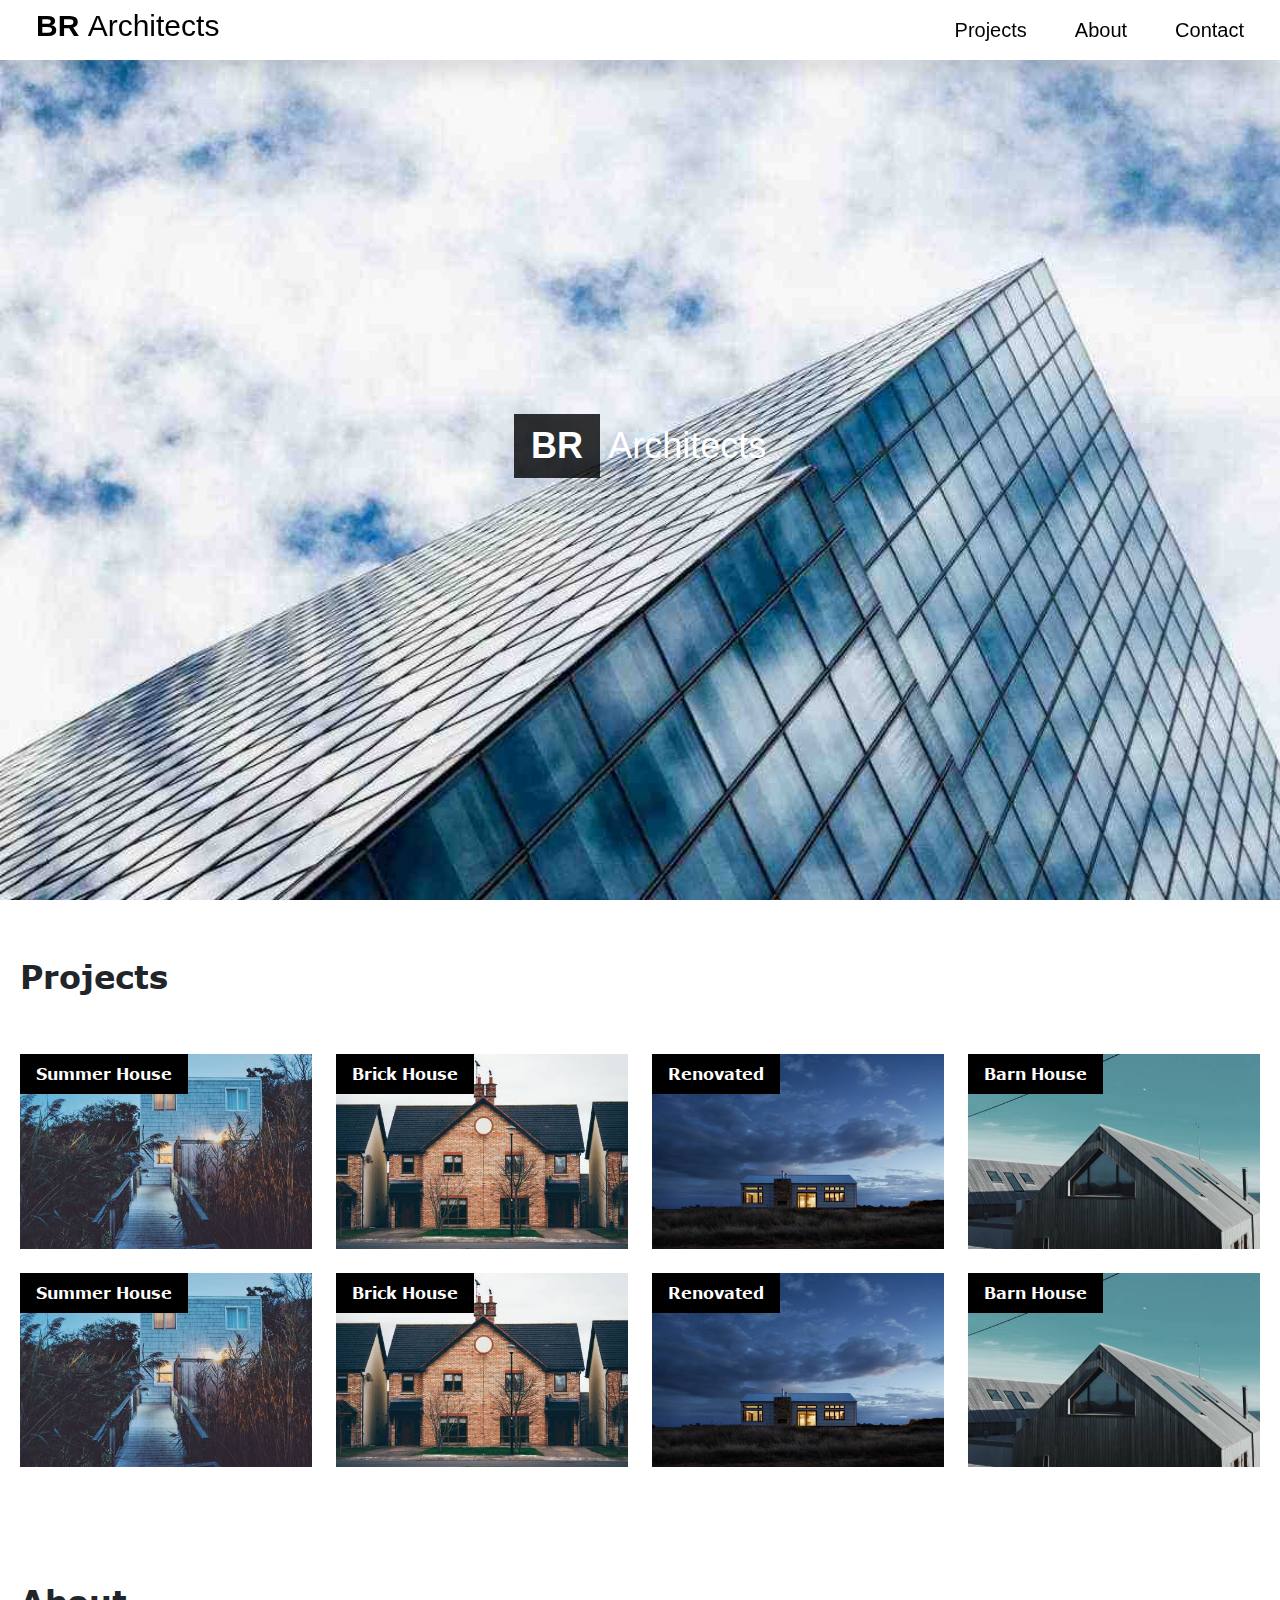
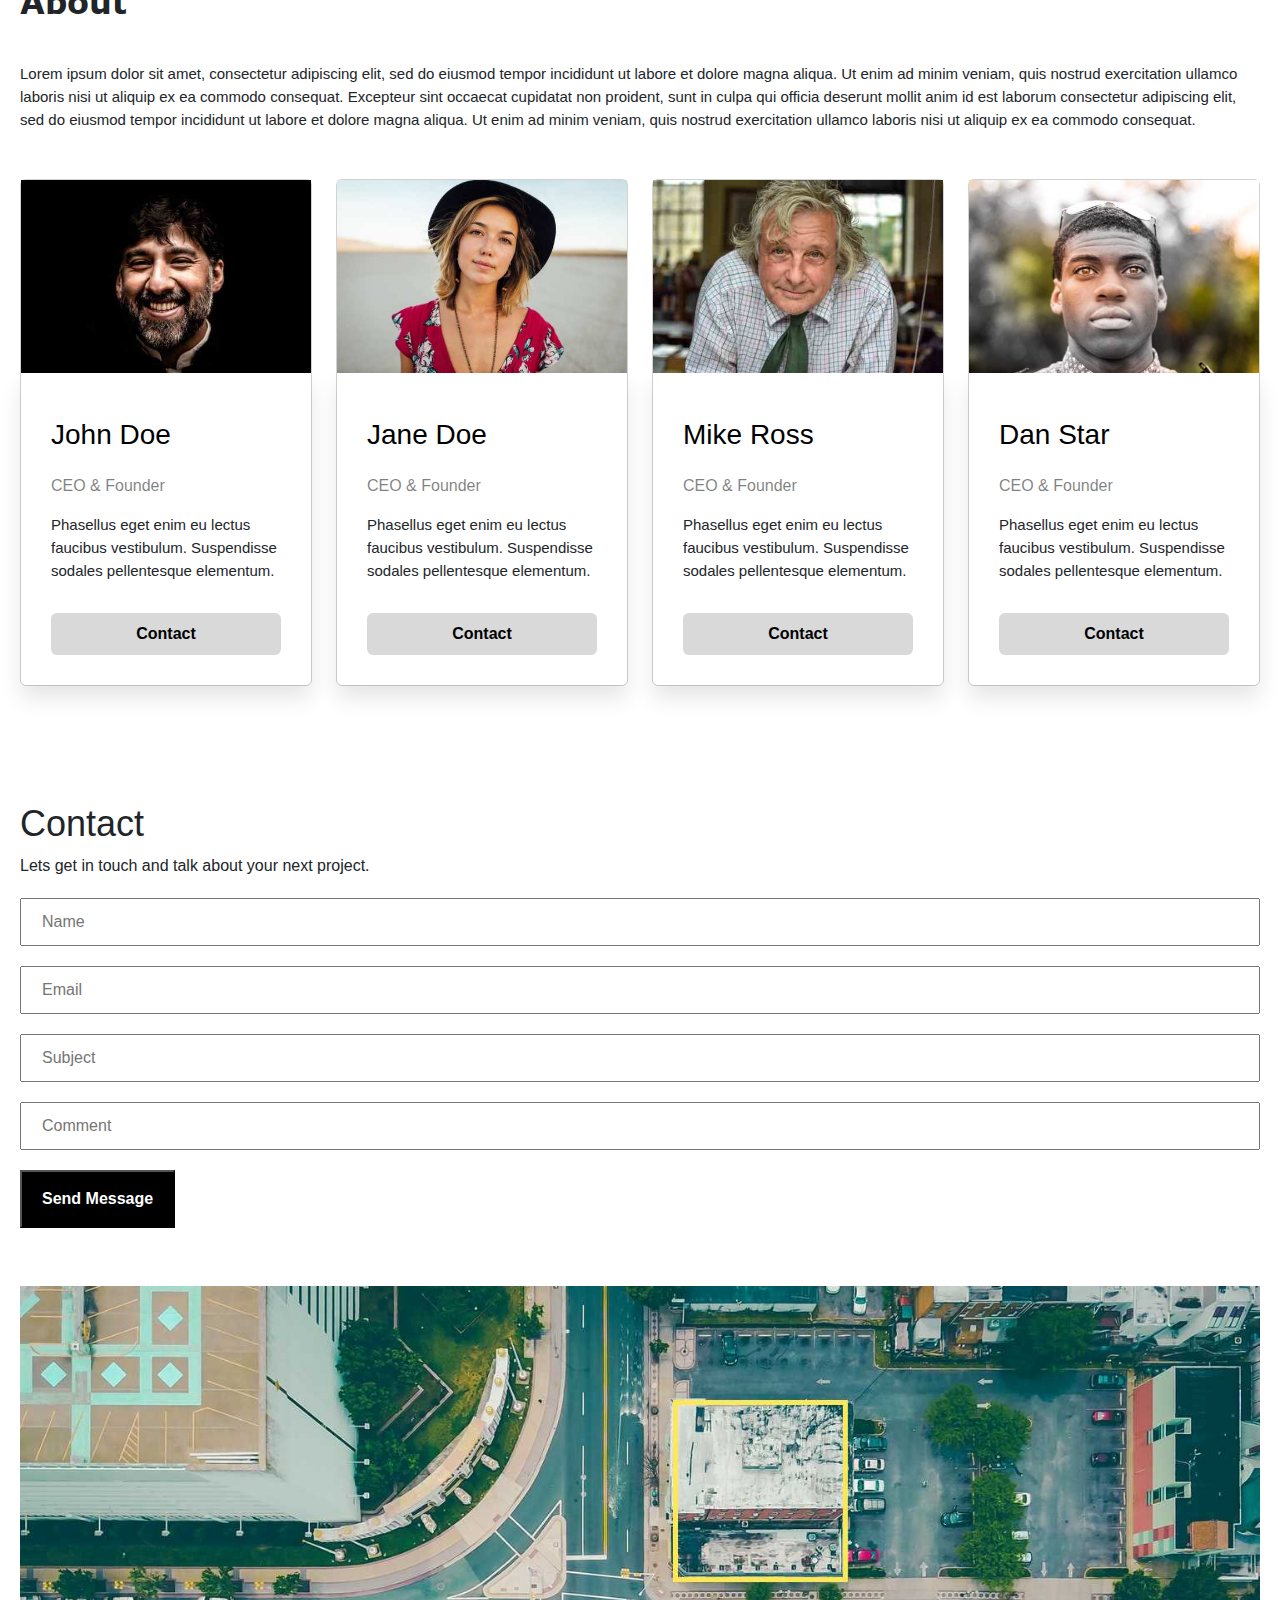
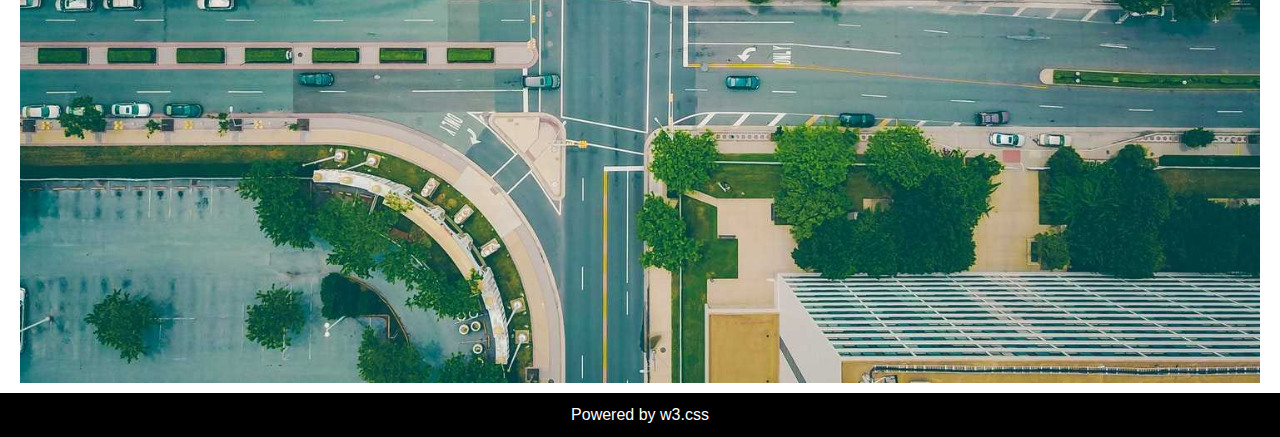
<file: index.html>
<!DOCTYPE html>
<html lang="en">
  <head>
    <meta charset="UTF-8" />
    <meta name="viewport" content="width=device-width, initial-scale=1.0" />
    <title>BR Architects</title>

    <link
      rel="stylesheet"
      href="./assets/fonts/transfonter.org-20241001-064210/stylesheet.css"
    />
    <link
      rel="stylesheet"
      href="./assets/fonts/transfonter.org-20241001-064241/verdana.css"
    />
    <link rel="stylesheet" href="./assets/css/bootstrap.min.css" />
    <link rel="stylesheet" href="./assets/css/style.css" />
    <link rel="icon" type="image/x-icon" href="./assets/images/favicon.png" />
  </head>
  <body>
    <header class="site-header">
      <div class="container">
        <div
          class="main-header d-flex justify-content-between align-items-center"
        >
          <div class="site-logo">
            <h1>
              <a href="./index.html"> BR <span>Architects</span> </a>
            </h1>
          </div>
          <nav class="header-nav d-none d-lg-block">
            <ul class="menu d-flex gap-5">
              <li>
                <a href="#projects">Projects</a>
              </li>
              <li>
                <a href="#about">About</a>
              </li>
              <li>
                <a href="#contact">Contact</a>
              </li>
            </ul>
          </nav>
        </div>
      </div>
    </header>
    <section class="banner">
      <div class="container">
        <div class="banner-heading">
          <h2><span>BR </span> Architects</h2>
        </div>
      </div>
    </section>

    <section class="project block" id="projects">
      <div class="container">
        <h2>Projects</h2>
        <div class="row g-4">
          <div class="col-md-6 col-lg-4 col-xl-3">
            <a href="Summer-house.html">
              <figure>
                <img src="./assets/images/project.jpg" alt="" />
                <span>Summer House</span>
              </figure>
            </a>
          </div>
          <div class="col-md-6 col-lg-4 col-xl-3">
            <a href="Brick-house.html">
              <figure>
                <img src="./assets/images/house2.jpg" alt="" />
                <span>Brick House</span>
              </figure>
            </a>
          </div>
          <div class="col-md-6 col-lg-4 col-xl-3">
            <a href="Renovated.html">
              <figure>
                <img src="./assets/images/house3.jpg" alt="" />
                <span>Renovated</span>
              </figure>
            </a>
          </div>
          <div class="col-md-6 col-lg-4 col-xl-3">
            <a href="Barn-house.html">
              <figure>
                <img src="./assets/images/house4.jpg" alt="" />
                <span>Barn House</span>
              </figure>
            </a>
          </div>
          <div class="col-md-6 col-lg-4 col-xl-3">
            <a href="Summer-house.html">
              <figure>
                <img src="./assets/images/project.jpg" alt="" />
                <span>Summer House</span>
              </figure>
            </a>
          </div>
          <div class="col-md-6 col-lg-4 col-xl-3">
            <a href="Brick-house.html">
              <figure>
                <img src="./assets/images/house2.jpg" alt="" />
                <span>Brick House</span>
              </figure>
            </a>
          </div>
          <div class="col-md-6 col-lg-4 col-xl-3">
            <a href="Renovated.html">
              <figure>
                <img src="./assets/images/house3.jpg" alt="" />
                <span>Renovated</span>
              </figure>
            </a>
          </div>
          <div class="col-md-6 col-lg-4 col-xl-3">
            <a href="Barn-house.html">
              <figure>
                <img src="./assets/images/house4.jpg" alt="" />
                <span>Barn House</span>
              </figure>
            </a>
          </div>
        </div>
      </div>
    </section>

    <section class="about block" id="about">
      <div class="container">
        <div class="about-header">
          <h2>About</h2>
          <p>
            Lorem ipsum dolor sit amet, consectetur adipiscing elit, sed do
            eiusmod tempor incididunt ut labore et dolore magna aliqua. Ut enim
            ad minim veniam, quis nostrud exercitation ullamco laboris nisi ut
            aliquip ex ea commodo consequat. Excepteur sint occaecat cupidatat
            non proident, sunt in culpa qui officia deserunt mollit anim id est
            laborum consectetur adipiscing elit, sed do eiusmod tempor
            incididunt ut labore et dolore magna aliqua. Ut enim ad minim
            veniam, quis nostrud exercitation ullamco laboris nisi ut aliquip ex
            ea commodo consequat.
          </p>
        </div>
        <div class="row g-4">
          <div class="col-md-6 col-lg-4 col-xl-3">
            <div class="card">
              <figure>
                <img src="./assets/images/man.jpg" alt="" />
              </figure>

              <div class="card-body">
                <h3><a href="./john.html">John Doe</a></h3>
                <span>CEO & Founder</span>
                <p>
                  Phasellus eget enim eu lectus faucibus vestibulum. Suspendisse
                  sodales pellentesque elementum.
                </p>
                <a href="john.html" class="btn">Contact</a>
              </div>
            </div>
          </div>
          <div class="col-md-6 col-lg-4 col-xl-3">
            <div class="card">
              <figure>
                <img src="./assets/images/woman.jpg" alt="" />
              </figure>

              <div class="card-body">
                <h3><a href="./jane.html">Jane Doe</a></h3>
                <span>CEO & Founder</span>
                <p>
                  Phasellus eget enim eu lectus faucibus vestibulum. Suspendisse
                  sodales pellentesque elementum.
                </p>
                <a href="jane.html" class="btn">Contact</a>
              </div>
            </div>
          </div>
          <div class="col-md-6 col-lg-4 col-xl-3">
            <div class="card">
              <figure>
                <img src="./assets/images/old.jpg" alt="" />
              </figure>
              <div class="card-body">
                <h3><a href="mike.html">Mike Ross</a></h3>
                <span>CEO & Founder</span>
                <p>
                  Phasellus eget enim eu lectus faucibus vestibulum. Suspendisse
                  sodales pellentesque elementum.
                </p>
                <a href="mike.html" class="btn">Contact</a>
              </div>
            </div>
          </div>
          <div class="col-md-6 col-lg-4 col-xl-3">
            <div class="card">
              <figure>
                <img src="./assets/images/b-man.jpg" alt="" />
              </figure>
              <div class="card-body">
                <h3><a href="dan.html">Dan Star</a></h3>
                <span>CEO & Founder</span>
                <p>
                  Phasellus eget enim eu lectus faucibus vestibulum. Suspendisse
                  sodales pellentesque elementum.
                </p>
                <a href="dan.html" class="btn">Contact</a>
              </div>
            </div>
          </div>
        </div>
      </div>
    </section>

    <section class="contact block" id="contact">
      <div class="container">
        <h2>Contact</h2>
        <p>Lets get in touch and talk about your next project.</p>
        <div class="form-control">
          <label for="Fullname">
            <input type="text" id="Fullname" placeholder="Name" />
          </label>
        </div>
        <div class="form-control">
          <label for="Email">
            <input type="text" id="Email" placeholder="Email" />
          </label>
        </div>
        <div class="form-control">
          <label for="Subject">
            <input type="text" id="Subject" placeholder="Subject" />
          </label>
        </div>
        <div class="form-control">
          <label for="Comment">
            <input type="text" id="Comment" placeholder="Comment" />
          </label>
        </div>
        <button>Send Message</button>
      </div>
    </section>
    <section class="map">
      <div class="container">
        <figure>
          <img src="assets/images/map.jpg" alt="" />
        </figure>
      </div>
    </section>
    <footer>
      <div class="container">
        <a href="#">Powered by w3.css</a>
      </div>
    </footer>
    <script src="./assets/js/bootstrap.bundle.min.js"></script>
  </body>
</html>
</file>
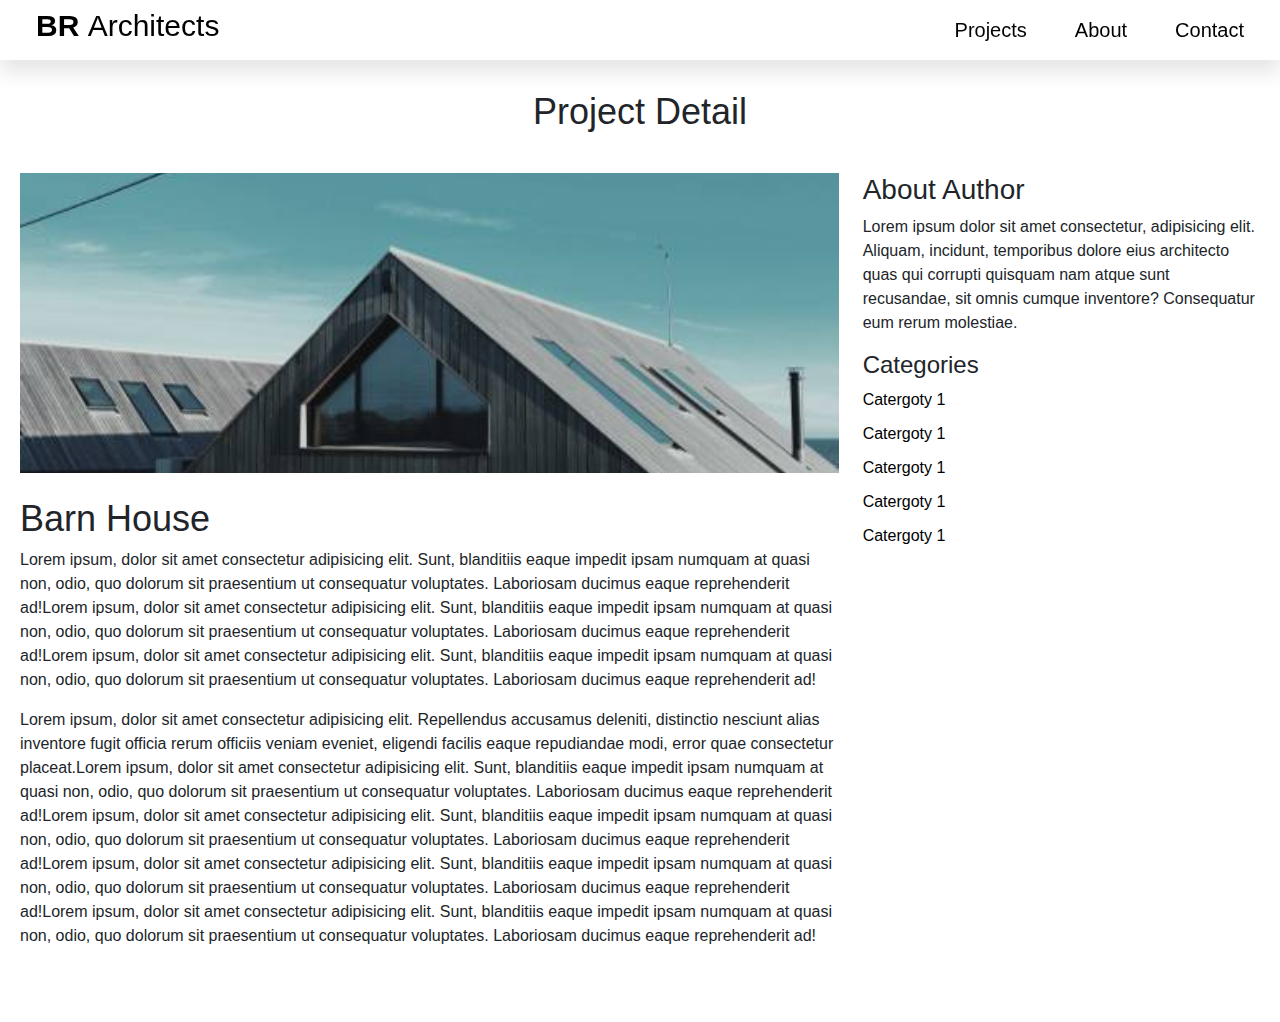
<file: Barn-house.html>
<!DOCTYPE html>
<html lang="en">
  <head>
    <meta charset="UTF-8" />
    <meta name="viewport" content="width=device-width, initial-scale=1.0" />
    <title>Document</title>
    <link
      rel="stylesheet"
      href="./assets/fonts/transfonter.org-20241001-064210/stylesheet.css"
    />
    <link
      rel="stylesheet"
      href="./assets/fonts/transfonter.org-20241001-064241/verdana.css"
    />
    <link rel="stylesheet" href="./assets/css/bootstrap.min.css" />
    <link rel="stylesheet" href="./assets/css/style.css" />
    <link rel="icon" type="image/x-icon" href="./assets/images/favicon.png" />
  </head>
  <body>
    <header class="site-header">
      <div class="container">
        <div
          class="main-header d-flex justify-content-between align-items-center"
        >
          <div class="site-logo">
            <h1>
              <a href="./index.html"> BR <span>Architects</span> </a>
            </h1>
          </div>
          <nav class="header-nav d-none d-lg-block">
            <ul class="menu d-flex gap-5">
              <li>
                <a href="#projects">Projects</a>
              </li>
              <li>
                <a href="#about">About</a>
              </li>
              <li>
                <a href="#contact">Contact</a>
              </li>
            </ul>
          </nav>
        </div>
      </div>
    </header>

    <section class="detail-page block">
      <div class="container">
        <h1 class="h2">Project Detail</h1>
        <div class="row">
          <div class="col-8">
            <figure>
              <img src="assets/images/house4.jpg" alt="" />
            </figure>
            <div class="detail-content mt-4">
              <h2>Barn House</h2>
              <p>Lorem ipsum, dolor sit amet consectetur adipisicing elit. Sunt, blanditiis eaque impedit ipsam numquam at quasi non, odio, quo dolorum sit praesentium ut consequatur voluptates. Laboriosam ducimus eaque reprehenderit ad!Lorem ipsum, dolor sit amet consectetur adipisicing elit. Sunt, blanditiis eaque impedit ipsam numquam at quasi non, odio, quo dolorum sit praesentium ut consequatur voluptates. Laboriosam ducimus eaque reprehenderit ad!Lorem ipsum, dolor sit amet consectetur adipisicing elit. Sunt, blanditiis eaque impedit ipsam numquam at quasi non, odio, quo dolorum sit praesentium ut consequatur voluptates. Laboriosam ducimus eaque reprehenderit ad!</p>
              <p>Lorem ipsum, dolor sit amet consectetur adipisicing elit. Repellendus accusamus deleniti, distinctio nesciunt alias inventore fugit officia rerum officiis veniam eveniet, eligendi facilis eaque repudiandae modi, error quae consectetur placeat.Lorem ipsum, dolor sit amet consectetur adipisicing elit. Sunt, blanditiis eaque impedit ipsam numquam at quasi non, odio, quo dolorum sit praesentium ut consequatur voluptates. Laboriosam ducimus eaque reprehenderit ad!Lorem ipsum, dolor sit amet consectetur adipisicing elit. Sunt, blanditiis eaque impedit ipsam numquam at quasi non, odio, quo dolorum sit praesentium ut consequatur voluptates. Laboriosam ducimus eaque reprehenderit ad!Lorem ipsum, dolor sit amet consectetur adipisicing elit. Sunt, blanditiis eaque impedit ipsam numquam at quasi non, odio, quo dolorum sit praesentium ut consequatur voluptates. Laboriosam ducimus eaque reprehenderit ad!Lorem ipsum, dolor sit amet consectetur adipisicing elit. Sunt, blanditiis eaque impedit ipsam numquam at quasi non, odio, quo dolorum sit praesentium ut consequatur voluptates. Laboriosam ducimus eaque reprehenderit ad!</p>
            </div>
          </div>
          <div class="col-4">
            <h3>About Author</h3>
            <p>
              Lorem ipsum dolor sit amet consectetur, adipisicing elit. Aliquam,
              incidunt, temporibus dolore eius architecto quas qui corrupti
              quisquam nam atque sunt recusandae, sit omnis cumque inventore?
              Consequatur eum rerum molestiae.
            </p>

            <h4>Categories</h4>
            <ul class="category">
              <li>
                <a href="#"> Catergoty 1</a>
              </li>
              <li>
                <a href="#"> Catergoty 1</a>
              </li>
              <li>
                <a href="#"> Catergoty 1</a>
              </li>
              <li>
                <a href="#"> Catergoty 1</a>
              </li>
              <li>
                <a href="#"> Catergoty 1</a>
              </li>
            </ul>
          </div>
        </div>
      </div>
    </section>
  </body>
</html>
</file>
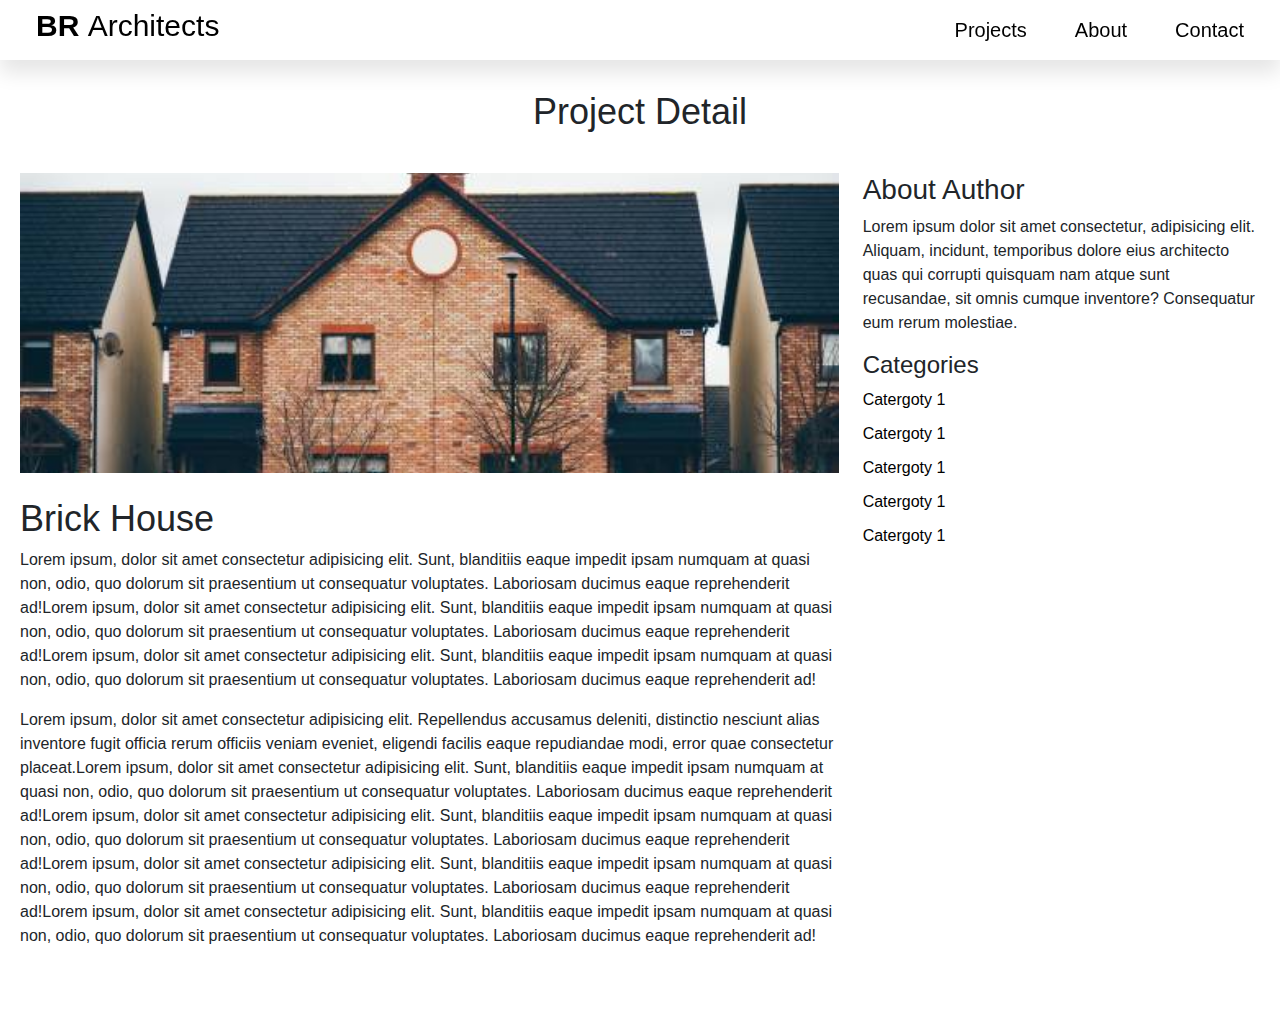
<file: Brick-house.html>
<!DOCTYPE html>
<html lang="en">
  <head>
    <meta charset="UTF-8" />
    <meta name="viewport" content="width=device-width, initial-scale=1.0" />
    <title>Document</title>
    <link
      rel="stylesheet"
      href="./assets/fonts/transfonter.org-20241001-064210/stylesheet.css"
    />
    <link
      rel="stylesheet"
      href="./assets/fonts/transfonter.org-20241001-064241/verdana.css"
    />
    <link rel="stylesheet" href="./assets/css/bootstrap.min.css" />
    <link rel="stylesheet" href="./assets/css/style.css" />
    <link rel="icon" type="image/x-icon" href="./assets/images/favicon.png" />
  </head>
  <body>
    <header class="site-header">
      <div class="container">
        <div
          class="main-header d-flex justify-content-between align-items-center"
        >
          <div class="site-logo">
            <h1>
              <a href="./index.html"> BR <span>Architects</span> </a>
            </h1>
          </div>
          <nav class="header-nav d-none d-lg-block">
            <ul class="menu d-flex gap-5">
              <li>
                <a href="#projects">Projects</a>
              </li>
              <li>
                <a href="#about">About</a>
              </li>
              <li>
                <a href="#contact">Contact</a>
              </li>
            </ul>
          </nav>
        </div>
      </div>
    </header>

    <section class="detail-page block">
      <div class="container">
        <h1 class="h2">Project Detail</h1>
        <div class="row">
          <div class="col-8">
            <figure>
              <img src="assets/images/house2.jpg" alt="" />
            </figure>
            <div class="detail-content mt-4">
              <h2>Brick House</h2>
              <p>Lorem ipsum, dolor sit amet consectetur adipisicing elit. Sunt, blanditiis eaque impedit ipsam numquam at quasi non, odio, quo dolorum sit praesentium ut consequatur voluptates. Laboriosam ducimus eaque reprehenderit ad!Lorem ipsum, dolor sit amet consectetur adipisicing elit. Sunt, blanditiis eaque impedit ipsam numquam at quasi non, odio, quo dolorum sit praesentium ut consequatur voluptates. Laboriosam ducimus eaque reprehenderit ad!Lorem ipsum, dolor sit amet consectetur adipisicing elit. Sunt, blanditiis eaque impedit ipsam numquam at quasi non, odio, quo dolorum sit praesentium ut consequatur voluptates. Laboriosam ducimus eaque reprehenderit ad!</p>
              <p>Lorem ipsum, dolor sit amet consectetur adipisicing elit. Repellendus accusamus deleniti, distinctio nesciunt alias inventore fugit officia rerum officiis veniam eveniet, eligendi facilis eaque repudiandae modi, error quae consectetur placeat.Lorem ipsum, dolor sit amet consectetur adipisicing elit. Sunt, blanditiis eaque impedit ipsam numquam at quasi non, odio, quo dolorum sit praesentium ut consequatur voluptates. Laboriosam ducimus eaque reprehenderit ad!Lorem ipsum, dolor sit amet consectetur adipisicing elit. Sunt, blanditiis eaque impedit ipsam numquam at quasi non, odio, quo dolorum sit praesentium ut consequatur voluptates. Laboriosam ducimus eaque reprehenderit ad!Lorem ipsum, dolor sit amet consectetur adipisicing elit. Sunt, blanditiis eaque impedit ipsam numquam at quasi non, odio, quo dolorum sit praesentium ut consequatur voluptates. Laboriosam ducimus eaque reprehenderit ad!Lorem ipsum, dolor sit amet consectetur adipisicing elit. Sunt, blanditiis eaque impedit ipsam numquam at quasi non, odio, quo dolorum sit praesentium ut consequatur voluptates. Laboriosam ducimus eaque reprehenderit ad!</p>
            </div>
          </div>
          <div class="col-4">
            <h3>About Author</h3>
            <p>
              Lorem ipsum dolor sit amet consectetur, adipisicing elit. Aliquam,
              incidunt, temporibus dolore eius architecto quas qui corrupti
              quisquam nam atque sunt recusandae, sit omnis cumque inventore?
              Consequatur eum rerum molestiae.
            </p>

            <h4>Categories</h4>
            <ul class="category">
              <li>
                <a href="#"> Catergoty 1</a>
              </li>
              <li>
                <a href="#"> Catergoty 1</a>
              </li>
              <li>
                <a href="#"> Catergoty 1</a>
              </li>
              <li>
                <a href="#"> Catergoty 1</a>
              </li>
              <li>
                <a href="#"> Catergoty 1</a>
              </li>
            </ul>
          </div>
        </div>
      </div>
    </section>
  </body>
</html>
</file>
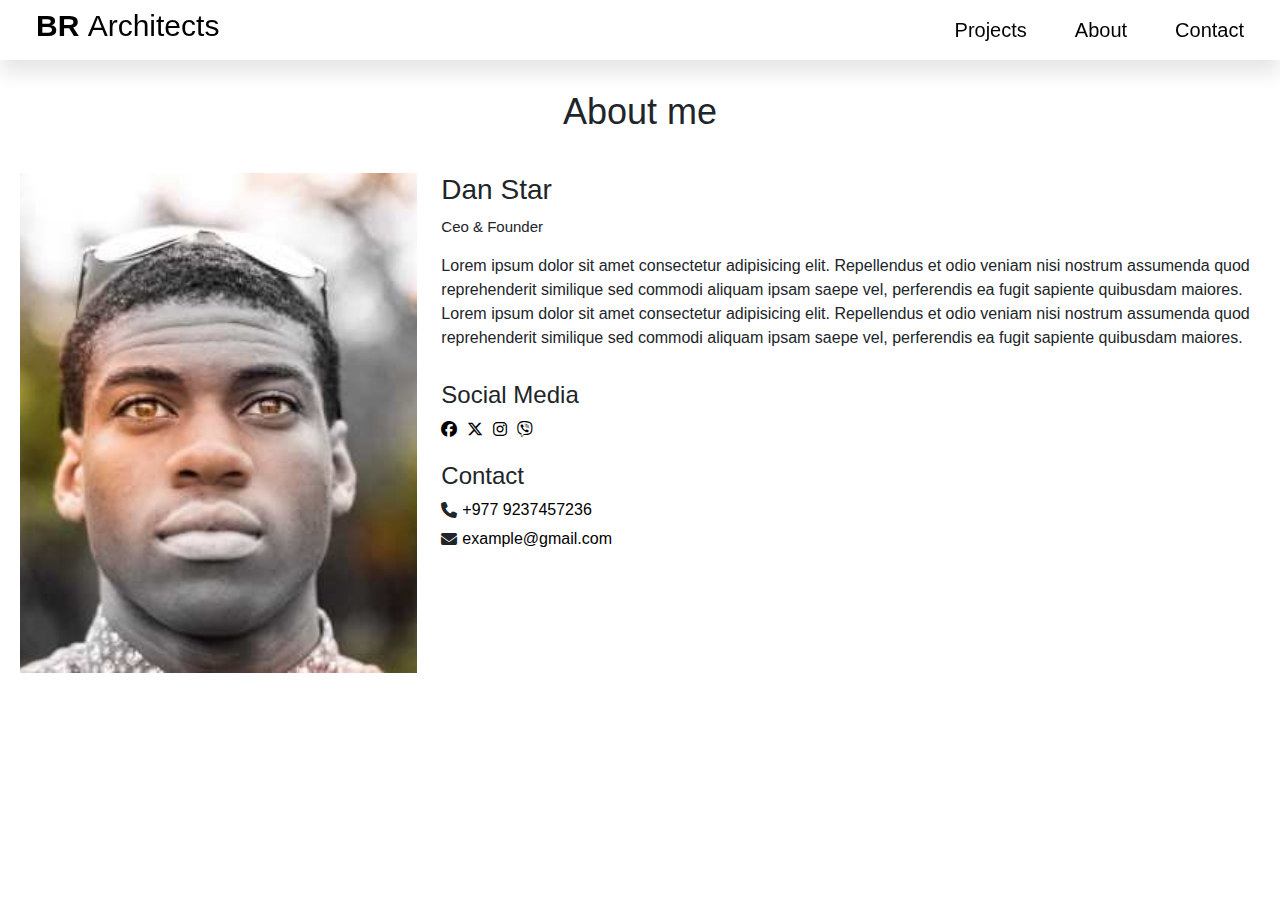
<file: dan.html>
<!DOCTYPE html>
<html lang="en">
  <head>
    <meta charset="UTF-8" />
    <meta name="viewport" content="width=device-width, initial-scale=1.0" />
    <title>Document</title>
    <link
      rel="stylesheet"
      href="./assets/fonts/transfonter.org-20241001-064210/stylesheet.css"
    />
    <link
      rel="stylesheet"
      href="./assets/fonts/transfonter.org-20241001-064241/verdana.css"
    />
    <link rel="stylesheet" href="https://cdnjs.cloudflare.com/ajax/libs/font-awesome/6.6.0/css/all.min.css"/>
    <link rel="stylesheet" href="./assets/css/bootstrap.min.css" />
    <link rel="stylesheet" href="./assets/css/style.css" />
    <link rel="icon" type="image/x-icon" href="./assets/images/favicon.png" />
  </head>
  <body>
    <header class="site-header">
      <div class="container">
        <div
          class="main-header d-flex justify-content-between align-items-center"
        >
          <div class="site-logo">
            <h1>
              <a href="./index.html"> BR <span>Architects</span> </a>
            </h1>
          </div>
          <nav class="header-nav d-none d-lg-block">
            <ul class="menu d-flex gap-5">
              <li>
                <a href="#projects">Projects</a>
              </li>
              <li>
                <a href="#about">About</a>
              </li>
              <li>
                <a href="#contact">Contact</a>
              </li>
            </ul>
          </nav>
        </div>
      </div>
    </header>

    <section class="user-detail block">
      <div class="container">
        <div class="row">
          <h1 class="h2">About me</h1>
          <div class="col-4">
            <figure>
              <img src="./assets/images/b-man.jpg" alt="" />
            </figure>
          </div>
          <div class="col">
            <h3>Dan Star</h3>
            <span>Ceo & Founder</span>
            <p>
              Lorem ipsum dolor sit amet consectetur adipisicing elit. Repellendus et odio veniam nisi nostrum assumenda quod reprehenderit similique sed commodi aliquam ipsam saepe vel, perferendis ea fugit sapiente quibusdam maiores.
              Lorem ipsum dolor sit amet consectetur adipisicing elit. Repellendus et odio veniam nisi nostrum assumenda quod reprehenderit similique sed commodi aliquam ipsam saepe vel, perferendis ea fugit sapiente quibusdam maiores.
            </p>

            <div class="social-media">
              <h5 class="h4">Social Media</h5>
              <ul>
                <a href="#">
                  <li>
                    <i class="fa-brands fa-facebook"></i>
                  </li>
                </a>
                <a href="#">
                  <li>
                    <i class="fa-brands fa-x-twitter"></i>
                  </li>
                </a>
                <a href="#">
                  <li>
                    <i class="fa-brands fa-instagram"></i>
                  </li>
                </a>
                <a href="#">
                  <li>
                    <i class="fa-brands fa-viber"></i>
                  </li>
                </a>
              </ul>
            </div>

            <div class="contact-detail ">
              <h4>Contact</h4>
              <ul class="contact-info">
                <li>
                  <i class="fa-solid fa-phone"></i>
                  <a href="tel:+977 9237457236">+977 9237457236</a>
                </li>
                <li>
                  <i class="fa-solid fa-envelope"></i>
                  <a href="mailto:example@gmail.com">example@gmail.com</a>
                </li>
              </ul>
            </div>
          </div>
        </div>
      </div>
    </section>

    <script src="./assets/js/bootstrap.bundle.min.js"></script>
  </body>
</html>
</file>
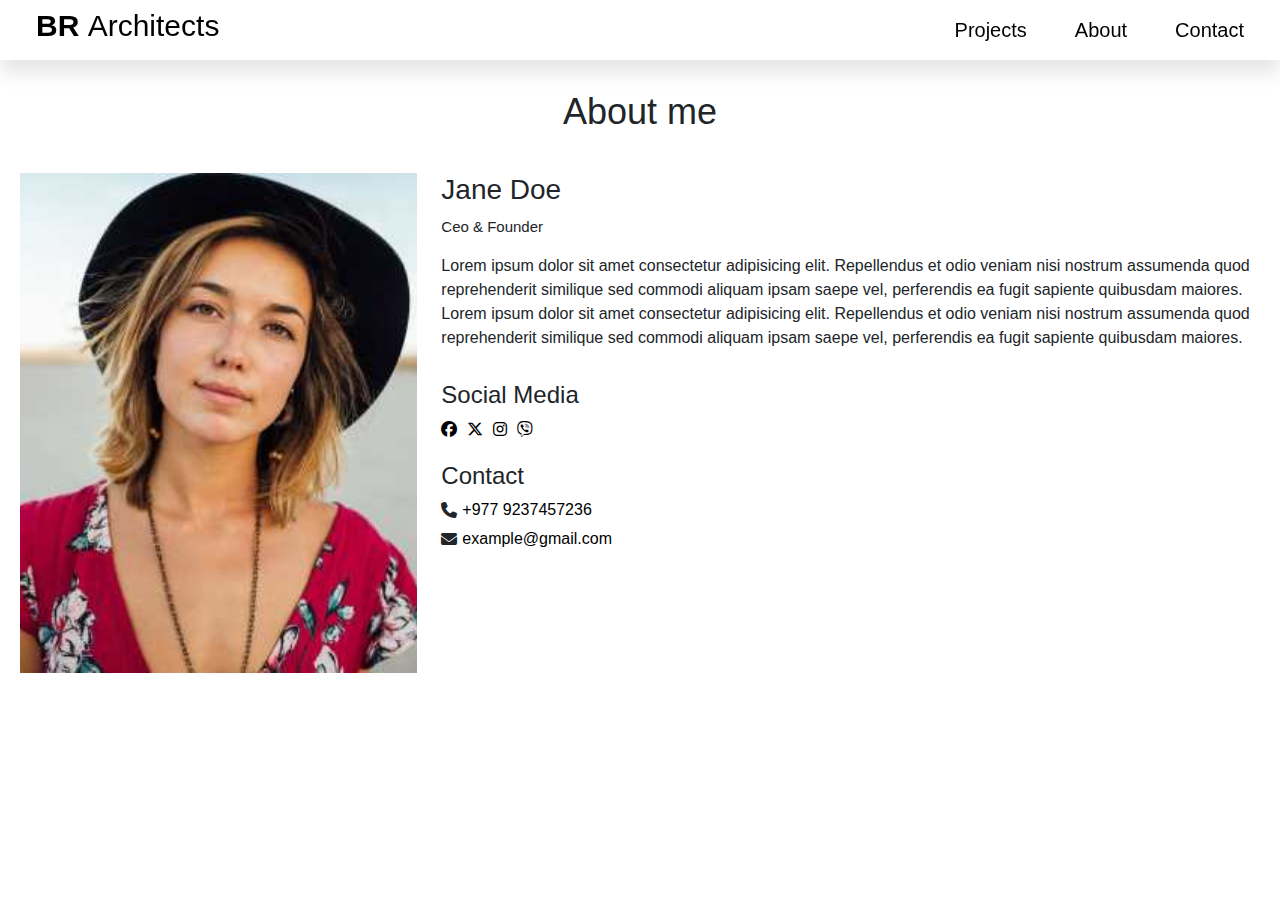
<file: jane.html>
<!DOCTYPE html>
<html lang="en">
  <head>
    <meta charset="UTF-8" />
    <meta name="viewport" content="width=device-width, initial-scale=1.0" />
    <title>Document</title>
    <link
      rel="stylesheet"
      href="./assets/fonts/transfonter.org-20241001-064210/stylesheet.css"
    />
    <link
      rel="stylesheet"
      href="./assets/fonts/transfonter.org-20241001-064241/verdana.css"
    />
    <link rel="stylesheet" href="https://cdnjs.cloudflare.com/ajax/libs/font-awesome/6.6.0/css/all.min.css"/>
    <link rel="stylesheet" href="./assets/css/bootstrap.min.css" />
    <link rel="stylesheet" href="./assets/css/style.css" />
    <link rel="icon" type="image/x-icon" href="./assets/images/favicon.png" />
  </head>
  <body>
    <header class="site-header">
      <div class="container">
        <div
          class="main-header d-flex justify-content-between align-items-center"
        >
          <div class="site-logo">
            <h1>
              <a href="./index.html"> BR <span>Architects</span> </a>
            </h1>
          </div>
          <nav class="header-nav d-none d-lg-block">
            <ul class="menu d-flex gap-5">
              <li>
                <a href="#projects">Projects</a>
              </li>
              <li>
                <a href="#about">About</a>
              </li>
              <li>
                <a href="#contact">Contact</a>
              </li>
            </ul>
          </nav>
        </div>
      </div>
    </header>

    <section class="user-detail block">
      <div class="container">
        <div class="row">
          <h1 class="h2">About me</h1>
          <div class="col-4">
            <figure>
              <img src="./assets/images/woman.jpg" alt="" />
            </figure>
          </div>
          <div class="col">
            <h3>Jane Doe</h3>
            <span>Ceo & Founder</span>
            <p>
              Lorem ipsum dolor sit amet consectetur adipisicing elit. Repellendus et odio veniam nisi nostrum assumenda quod reprehenderit similique sed commodi aliquam ipsam saepe vel, perferendis ea fugit sapiente quibusdam maiores.
              Lorem ipsum dolor sit amet consectetur adipisicing elit. Repellendus et odio veniam nisi nostrum assumenda quod reprehenderit similique sed commodi aliquam ipsam saepe vel, perferendis ea fugit sapiente quibusdam maiores.
            </p>

            <div class="social-media">
              <h5 class="h4">Social Media</h5>
              <ul>
                <a href="#">
                  <li>
                    <i class="fa-brands fa-facebook"></i>
                  </li>
                </a>
                <a href="#">
                  <li>
                    <i class="fa-brands fa-x-twitter"></i>
                  </li>
                </a>
                <a href="#">
                  <li>
                    <i class="fa-brands fa-instagram"></i>
                  </li>
                </a>
                <a href="#">
                  <li>
                    <i class="fa-brands fa-viber"></i>
                  </li>
                </a>
              </ul>
            </div>

            <div class="contact-detail ">
              <h4>Contact</h4>
              <ul class="contact-info">
                <li>
                  <i class="fa-solid fa-phone"></i>
                  <a href="tel:+977 9237457236">+977 9237457236</a>
                </li>
                <li>
                  <i class="fa-solid fa-envelope"></i>
                  <a href="mailto:example@gmail.com">example@gmail.com</a>
                </li>
              </ul>
            </div>
          </div>
        </div>
      </div>
    </section>

    <script src="./assets/js/bootstrap.bundle.min.js"></script>
  </body>
</html>
</file>
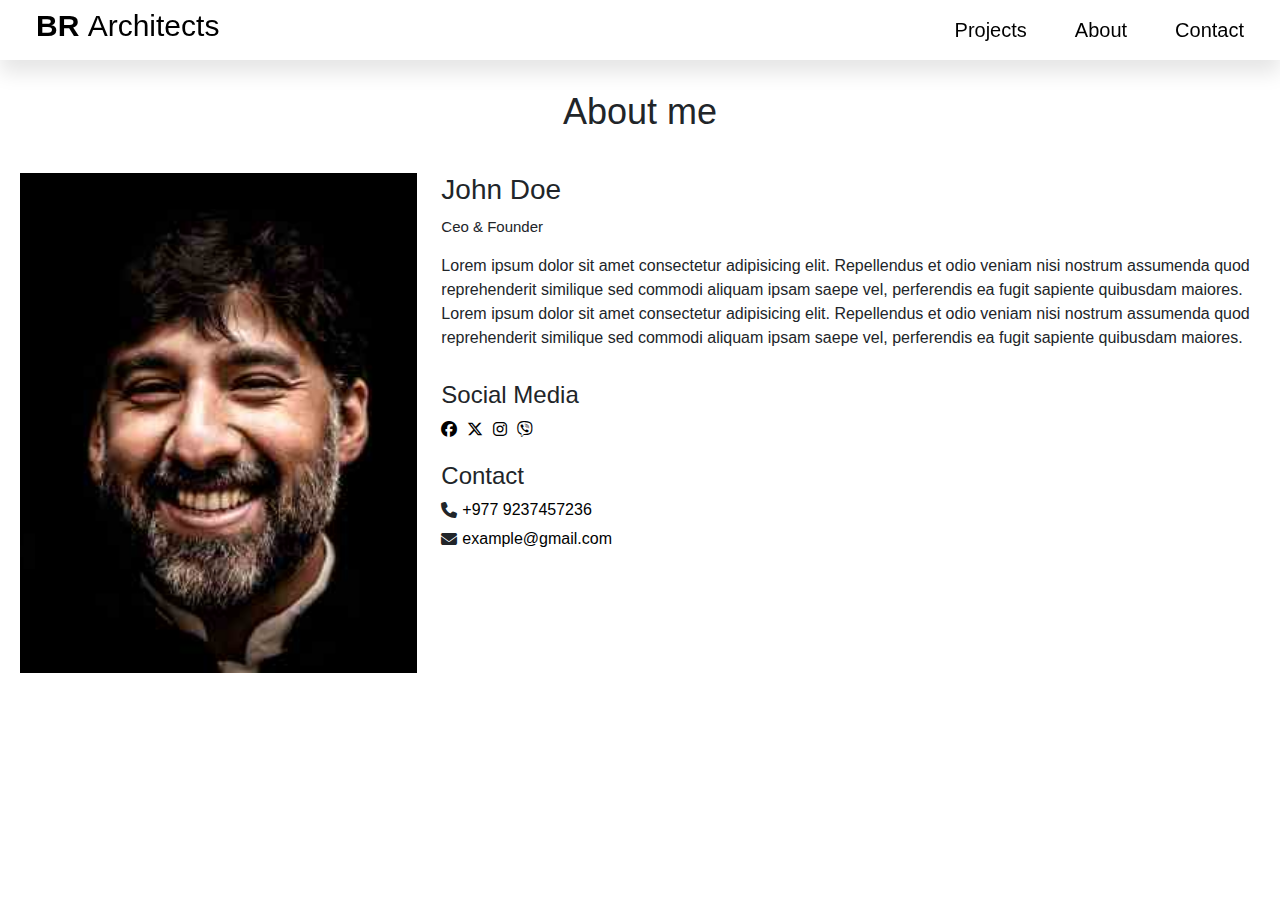
<file: john.html>
<!DOCTYPE html>
<html lang="en">
  <head>
    <meta charset="UTF-8" />
    <meta name="viewport" content="width=device-width, initial-scale=1.0" />
    <title>Document</title>
    <link
      rel="stylesheet"
      href="./assets/fonts/transfonter.org-20241001-064210/stylesheet.css"
    />
    <link
      rel="stylesheet"
      href="./assets/fonts/transfonter.org-20241001-064241/verdana.css"
    />
    <link rel="stylesheet" href="https://cdnjs.cloudflare.com/ajax/libs/font-awesome/6.6.0/css/all.min.css"/>
    <link rel="stylesheet" href="./assets/css/bootstrap.min.css" />
    <link rel="stylesheet" href="./assets/css/style.css" />
    <link rel="icon" type="image/x-icon" href="./assets/images/favicon.png" />
  </head>
  <body>
    <header class="site-header">
      <div class="container">
        <div
          class="main-header d-flex justify-content-between align-items-center"
        >
          <div class="site-logo">
            <h1>
              <a href="./index.html"> BR <span>Architects</span> </a>
            </h1>
          </div>
          <nav class="header-nav d-none d-lg-block">
            <ul class="menu d-flex gap-5">
              <li>
                <a href="#projects">Projects</a>
              </li>
              <li>
                <a href="#about">About</a>
              </li>
              <li>
                <a href="#contact">Contact</a>
              </li>
            </ul>
          </nav>
        </div>
      </div>
    </header>

    <section class="user-detail block">
      <div class="container">
        <div class="row">
          <h1 class="h2">About me</h1>
          <div class="col-4">
            <figure>
              <img src="./assets/images/man.jpg" alt="" />
            </figure>
          </div>
          <div class="col">
            <h3>John Doe</h3>
            <span>Ceo & Founder</span>
            <p>
              Lorem ipsum dolor sit amet consectetur adipisicing elit. Repellendus et odio veniam nisi nostrum assumenda quod reprehenderit similique sed commodi aliquam ipsam saepe vel, perferendis ea fugit sapiente quibusdam maiores.
              Lorem ipsum dolor sit amet consectetur adipisicing elit. Repellendus et odio veniam nisi nostrum assumenda quod reprehenderit similique sed commodi aliquam ipsam saepe vel, perferendis ea fugit sapiente quibusdam maiores.
            </p>

            <div class="social-media">
              <h5 class="h4">Social Media</h5>
              <ul>
                <a href="#">
                  <li>
                    <i class="fa-brands fa-facebook"></i>
                  </li>
                </a>
                <a href="#">
                  <li>
                    <i class="fa-brands fa-x-twitter"></i>
                  </li>
                </a>
                <a href="#">
                  <li>
                    <i class="fa-brands fa-instagram"></i>
                  </li>
                </a>
                <a href="#">
                  <li>
                    <i class="fa-brands fa-viber"></i>
                  </li>
                </a>
              </ul>
            </div>

            <div class="contact-detail ">
              <h4>Contact</h4>
              <ul class="contact-info">
                <li>
                  <i class="fa-solid fa-phone"></i>
                  <a href="tel:9237457236">+977 9237457236</a>
                </li>
                <li>
                  <i class="fa-solid fa-envelope"></i>
                  <a href="mailto:example@gmail.com">example@gmail.com</a>
                </li>
              </ul>
            </div>
          </div>
        </div>
      </div>
    </section>

    <script src="./assets/js/bootstrap.bundle.min.js"></script>
  </body>
</html>
</file>
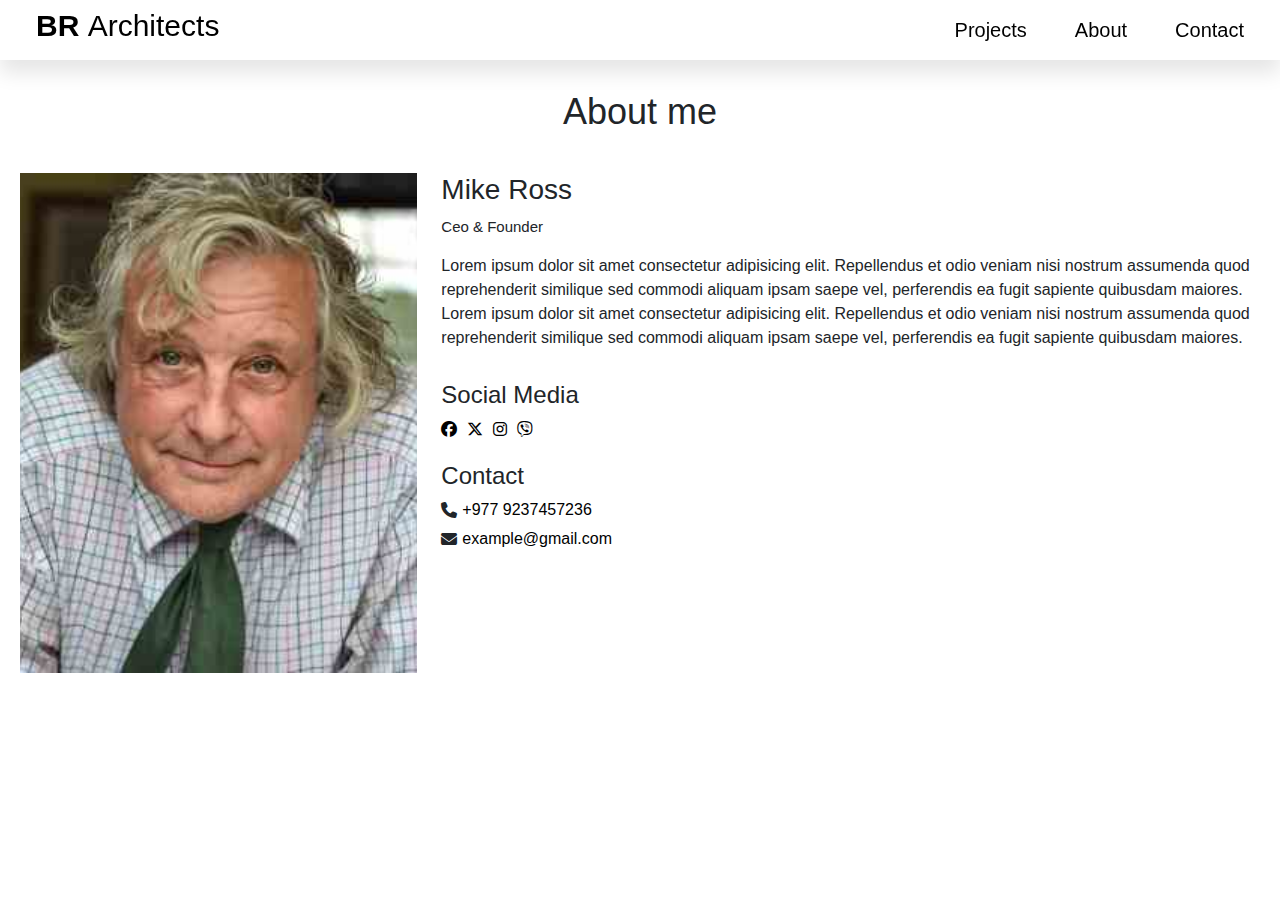
<file: mike.html>
<!DOCTYPE html>
<html lang="en">
  <head>
    <meta charset="UTF-8" />
    <meta name="viewport" content="width=device-width, initial-scale=1.0" />
    <title>Document</title>
    <link
      rel="stylesheet"
      href="./assets/fonts/transfonter.org-20241001-064210/stylesheet.css"
    />
    <link
      rel="stylesheet"
      href="./assets/fonts/transfonter.org-20241001-064241/verdana.css"
    />
    <link rel="stylesheet" href="https://cdnjs.cloudflare.com/ajax/libs/font-awesome/6.6.0/css/all.min.css"/>
    <link rel="stylesheet" href="./assets/css/bootstrap.min.css" />
    <link rel="stylesheet" href="./assets/css/style.css" />
    <link rel="icon" type="image/x-icon" href="./assets/images/favicon.png" />
  </head>
  <body>
    <header class="site-header">
      <div class="container">
        <div
          class="main-header d-flex justify-content-between align-items-center"
        >
          <div class="site-logo">
            <h1>
              <a href="./index.html"> BR <span>Architects</span> </a>
            </h1>
          </div>
          <nav class="header-nav d-none d-lg-block">
            <ul class="menu d-flex gap-5">
              <li>
                <a href="#projects">Projects</a>
              </li>
              <li>
                <a href="#about">About</a>
              </li>
              <li>
                <a href="#contact">Contact</a>
              </li>
            </ul>
          </nav>
        </div>
      </div>
    </header>

    <section class="user-detail block">
      <div class="container">
        <div class="row">
          <h1 class="h2">About me</h1>
          <div class="col-4">
            <figure>
              <img src="./assets/images/old.jpg" alt="" />
            </figure>
          </div>
          <div class="col">
            <h3>Mike Ross</h3>
            <span>Ceo & Founder</span>
            <p>
              Lorem ipsum dolor sit amet consectetur adipisicing elit. Repellendus et odio veniam nisi nostrum assumenda quod reprehenderit similique sed commodi aliquam ipsam saepe vel, perferendis ea fugit sapiente quibusdam maiores.
              Lorem ipsum dolor sit amet consectetur adipisicing elit. Repellendus et odio veniam nisi nostrum assumenda quod reprehenderit similique sed commodi aliquam ipsam saepe vel, perferendis ea fugit sapiente quibusdam maiores.
            </p>

            <div class="social-media">
              <h5 class="h4">Social Media</h5>
              <ul>
                <a href="#">
                  <li>
                    <i class="fa-brands fa-facebook"></i>
                  </li>
                </a>
                <a href="#">
                  <li>
                    <i class="fa-brands fa-x-twitter"></i>
                  </li>
                </a>
                <a href="#">
                  <li>
                    <i class="fa-brands fa-instagram"></i>
                  </li>
                </a>
                <a href="#">
                  <li>
                    <i class="fa-brands fa-viber"></i>
                  </li>
                </a>
              </ul>
            </div>

            <div class="contact-detail ">
              <h4>Contact</h4>
              <ul class="contact-info">
                <li>
                  <i class="fa-solid fa-phone"></i>
                  <a href="tel:+977 9237457236">+977 9237457236</a>
                </li>
                <li>
                  <i class="fa-solid fa-envelope"></i>
                  <a href="mailto:example@gmail.com">example@gmail.com</a>
                </li>
              </ul>
            </div>
          </div>
        </div>
      </div>
    </section>

    <script src="./assets/js/bootstrap.bundle.min.js"></script>
  </body>
</html>
</file>
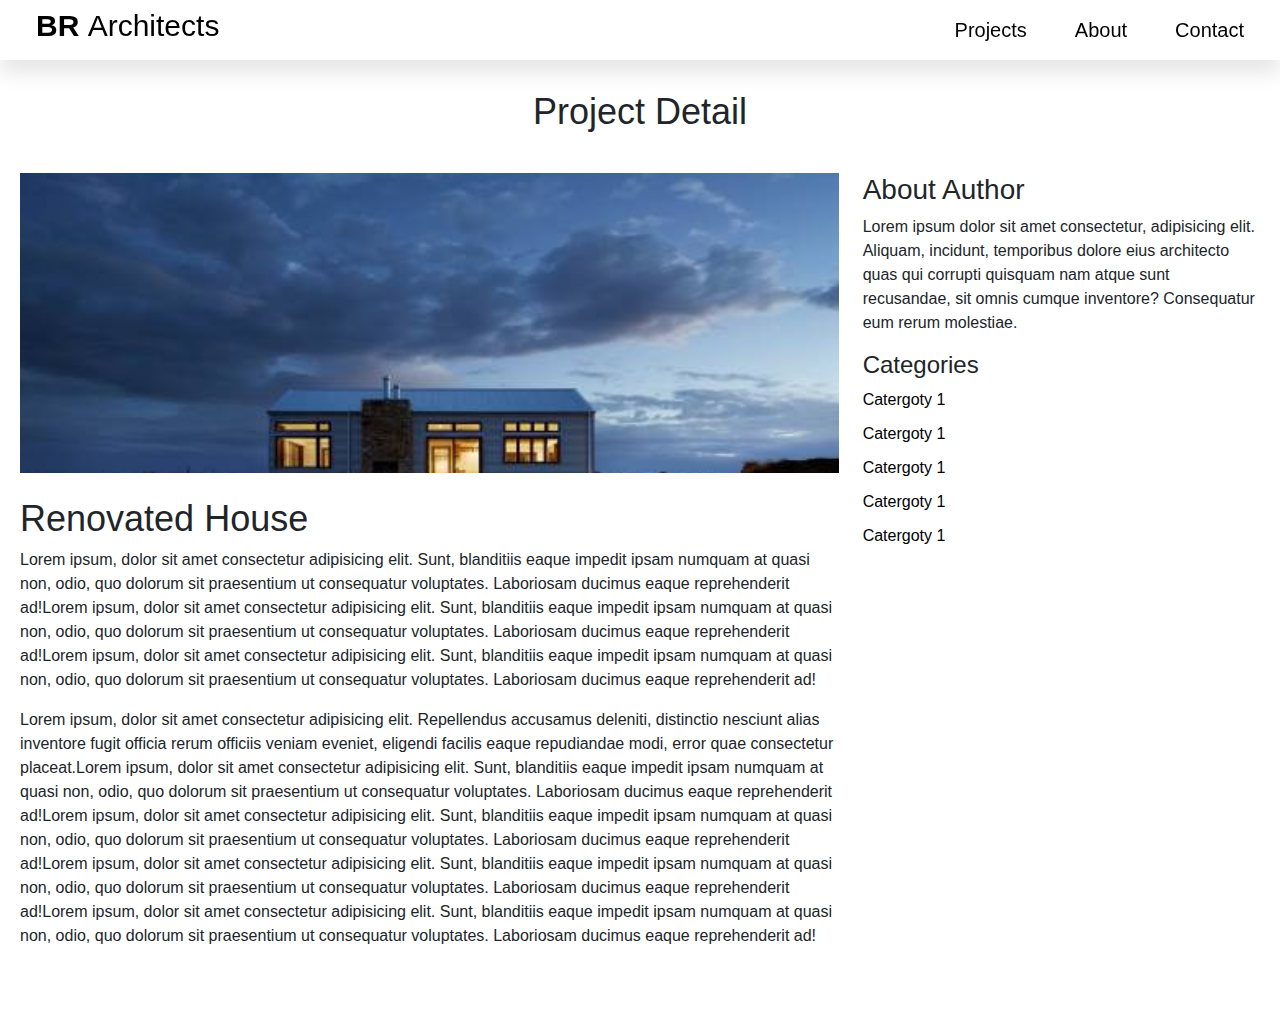
<file: Renovated.html>
<!DOCTYPE html>
<html lang="en">
  <head>
    <meta charset="UTF-8" />
    <meta name="viewport" content="width=device-width, initial-scale=1.0" />
    <title>Document</title>
    <link
      rel="stylesheet"
      href="./assets/fonts/transfonter.org-20241001-064210/stylesheet.css"
    />
    <link
      rel="stylesheet"
      href="./assets/fonts/transfonter.org-20241001-064241/verdana.css"
    />
    <link rel="stylesheet" href="./assets/css/bootstrap.min.css" />
    <link rel="stylesheet" href="./assets/css/style.css" />
    <link rel="icon" type="image/x-icon" href="./assets/images/favicon.png" />
  </head>
  <body>
    <header class="site-header">
      <div class="container">
        <div
          class="main-header d-flex justify-content-between align-items-center"
        >
          <div class="site-logo">
            <h1>
              <a href="./index.html"> BR <span>Architects</span> </a>
            </h1>
          </div>
          <nav class="header-nav d-none d-lg-block">
            <ul class="menu d-flex gap-5">
              <li>
                <a href="#projects">Projects</a>
              </li>
              <li>
                <a href="#about">About</a>
              </li>
              <li>
                <a href="#contact">Contact</a>
              </li>
            </ul>
          </nav>
        </div>
      </div>
    </header>

    <section class="detail-page block">
      <div class="container">
        <h1 class="h2">Project Detail</h1>
        <div class="row">
          <div class="col-8">
            <figure>
              <img src="assets/images/house3.jpg" alt="" />
            </figure>
            <div class="detail-content mt-4">
              <h2>Renovated House</h2>
              <p>Lorem ipsum, dolor sit amet consectetur adipisicing elit. Sunt, blanditiis eaque impedit ipsam numquam at quasi non, odio, quo dolorum sit praesentium ut consequatur voluptates. Laboriosam ducimus eaque reprehenderit ad!Lorem ipsum, dolor sit amet consectetur adipisicing elit. Sunt, blanditiis eaque impedit ipsam numquam at quasi non, odio, quo dolorum sit praesentium ut consequatur voluptates. Laboriosam ducimus eaque reprehenderit ad!Lorem ipsum, dolor sit amet consectetur adipisicing elit. Sunt, blanditiis eaque impedit ipsam numquam at quasi non, odio, quo dolorum sit praesentium ut consequatur voluptates. Laboriosam ducimus eaque reprehenderit ad!</p>
              <p>Lorem ipsum, dolor sit amet consectetur adipisicing elit. Repellendus accusamus deleniti, distinctio nesciunt alias inventore fugit officia rerum officiis veniam eveniet, eligendi facilis eaque repudiandae modi, error quae consectetur placeat.Lorem ipsum, dolor sit amet consectetur adipisicing elit. Sunt, blanditiis eaque impedit ipsam numquam at quasi non, odio, quo dolorum sit praesentium ut consequatur voluptates. Laboriosam ducimus eaque reprehenderit ad!Lorem ipsum, dolor sit amet consectetur adipisicing elit. Sunt, blanditiis eaque impedit ipsam numquam at quasi non, odio, quo dolorum sit praesentium ut consequatur voluptates. Laboriosam ducimus eaque reprehenderit ad!Lorem ipsum, dolor sit amet consectetur adipisicing elit. Sunt, blanditiis eaque impedit ipsam numquam at quasi non, odio, quo dolorum sit praesentium ut consequatur voluptates. Laboriosam ducimus eaque reprehenderit ad!Lorem ipsum, dolor sit amet consectetur adipisicing elit. Sunt, blanditiis eaque impedit ipsam numquam at quasi non, odio, quo dolorum sit praesentium ut consequatur voluptates. Laboriosam ducimus eaque reprehenderit ad!</p>
            </div>
          </div>
          <div class="col-4">
            <h3>About Author</h3>
            <p>
              Lorem ipsum dolor sit amet consectetur, adipisicing elit. Aliquam,
              incidunt, temporibus dolore eius architecto quas qui corrupti
              quisquam nam atque sunt recusandae, sit omnis cumque inventore?
              Consequatur eum rerum molestiae.
            </p>

            <h4>Categories</h4>
            <ul class="category">
              <li>
                <a href="#"> Catergoty 1</a>
              </li>
              <li>
                <a href="#"> Catergoty 1</a>
              </li>
              <li>
                <a href="#"> Catergoty 1</a>
              </li>
              <li>
                <a href="#"> Catergoty 1</a>
              </li>
              <li>
                <a href="#"> Catergoty 1</a>
              </li>
            </ul>
          </div>
        </div>
      </div>
    </section>
  </body>
</html>
</file>
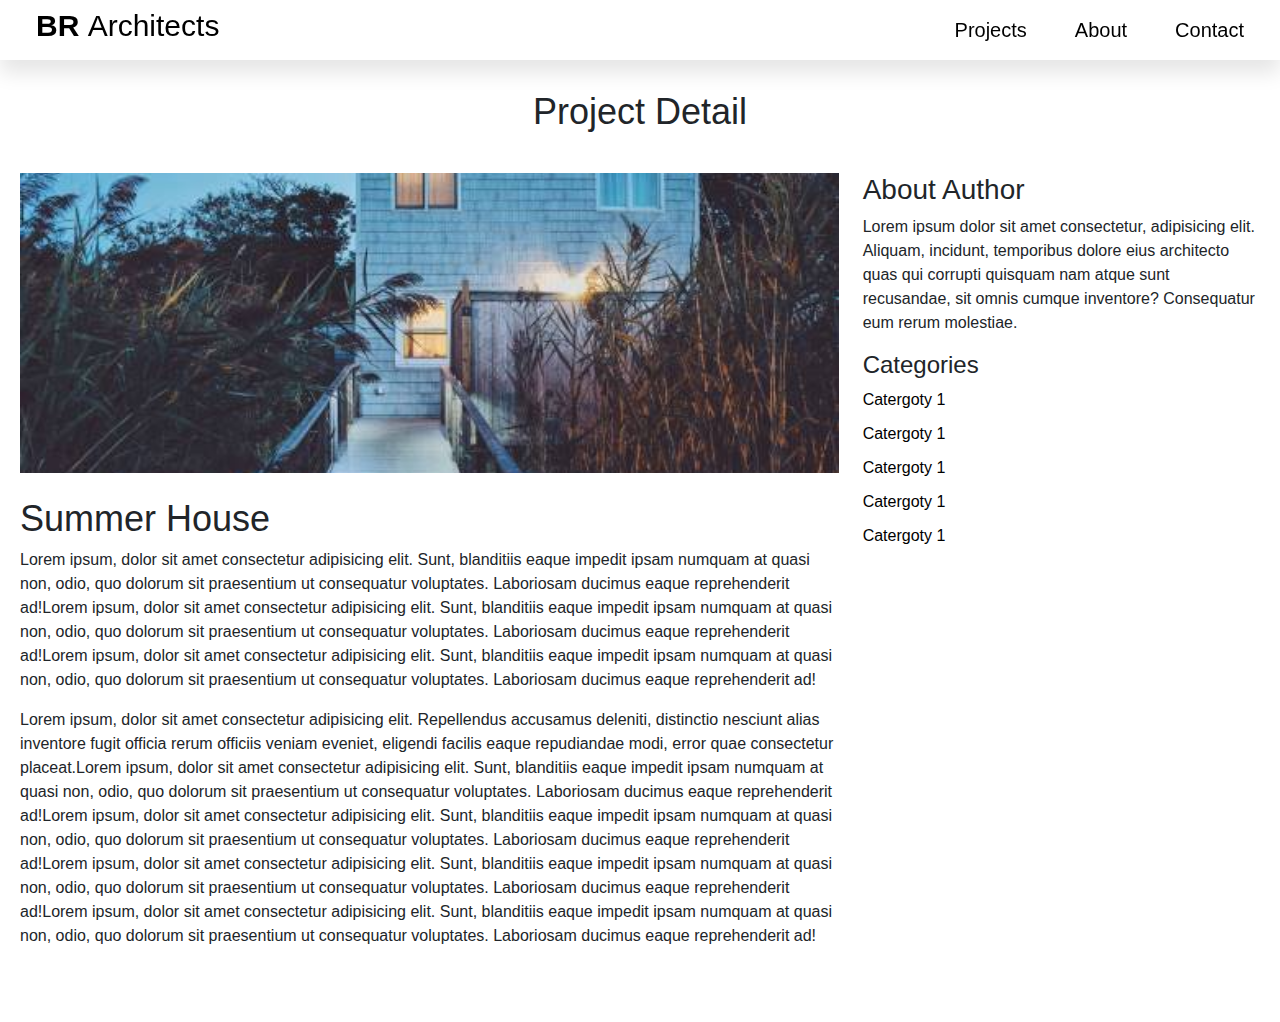
<file: Summer-house.html>
<!DOCTYPE html>
<html lang="en">
  <head>
    <meta charset="UTF-8" />
    <meta name="viewport" content="width=device-width, initial-scale=1.0" />
    <title>Document</title>
    <link
      rel="stylesheet"
      href="./assets/fonts/transfonter.org-20241001-064210/stylesheet.css"
    />
    <link
      rel="stylesheet"
      href="./assets/fonts/transfonter.org-20241001-064241/verdana.css"
    />
    <link rel="stylesheet" href="./assets/css/bootstrap.min.css" />
    <link rel="stylesheet" href="./assets/css/style.css" />
    <link rel="icon" type="image/x-icon" href="./assets/images/favicon.png" />
  </head>
  <body>
    <header class="site-header">
      <div class="container">
        <div
          class="main-header d-flex justify-content-between align-items-center"
        >
          <div class="site-logo">
            <h1>
              <a href="./index.html"> BR <span>Architects</span> </a>
            </h1>
          </div>
          <nav class="header-nav d-none d-lg-block">
            <ul class="menu d-flex gap-5">
              <li>
                <a href="#projects">Projects</a>
              </li>
              <li>
                <a href="#about">About</a>
              </li>
              <li>
                <a href="#contact">Contact</a>
              </li>
            </ul>
          </nav>
        </div>
      </div>
    </header>

    <section class="detail-page block">
      <div class="container">
        <h1 class="h2">Project Detail</h1>
        <div class="row">
          <div class="col-8">
            <figure>
              <img src="assets/images/project.jpg" alt="" />
            </figure>
            <div class="detail-content mt-4">
              <h2>Summer House</h2>
              <p>Lorem ipsum, dolor sit amet consectetur adipisicing elit. Sunt, blanditiis eaque impedit ipsam numquam at quasi non, odio, quo dolorum sit praesentium ut consequatur voluptates. Laboriosam ducimus eaque reprehenderit ad!Lorem ipsum, dolor sit amet consectetur adipisicing elit. Sunt, blanditiis eaque impedit ipsam numquam at quasi non, odio, quo dolorum sit praesentium ut consequatur voluptates. Laboriosam ducimus eaque reprehenderit ad!Lorem ipsum, dolor sit amet consectetur adipisicing elit. Sunt, blanditiis eaque impedit ipsam numquam at quasi non, odio, quo dolorum sit praesentium ut consequatur voluptates. Laboriosam ducimus eaque reprehenderit ad!</p>
              <p>Lorem ipsum, dolor sit amet consectetur adipisicing elit. Repellendus accusamus deleniti, distinctio nesciunt alias inventore fugit officia rerum officiis veniam eveniet, eligendi facilis eaque repudiandae modi, error quae consectetur placeat.Lorem ipsum, dolor sit amet consectetur adipisicing elit. Sunt, blanditiis eaque impedit ipsam numquam at quasi non, odio, quo dolorum sit praesentium ut consequatur voluptates. Laboriosam ducimus eaque reprehenderit ad!Lorem ipsum, dolor sit amet consectetur adipisicing elit. Sunt, blanditiis eaque impedit ipsam numquam at quasi non, odio, quo dolorum sit praesentium ut consequatur voluptates. Laboriosam ducimus eaque reprehenderit ad!Lorem ipsum, dolor sit amet consectetur adipisicing elit. Sunt, blanditiis eaque impedit ipsam numquam at quasi non, odio, quo dolorum sit praesentium ut consequatur voluptates. Laboriosam ducimus eaque reprehenderit ad!Lorem ipsum, dolor sit amet consectetur adipisicing elit. Sunt, blanditiis eaque impedit ipsam numquam at quasi non, odio, quo dolorum sit praesentium ut consequatur voluptates. Laboriosam ducimus eaque reprehenderit ad!</p>
            </div>
          </div>
          <div class="col-4">
            <h3>About Author</h3>
            <p>
              Lorem ipsum dolor sit amet consectetur, adipisicing elit. Aliquam,
              incidunt, temporibus dolore eius architecto quas qui corrupti
              quisquam nam atque sunt recusandae, sit omnis cumque inventore?
              Consequatur eum rerum molestiae.
            </p>

            <h4>Categories</h4>
            <ul class="category">
              <li>
                <a href="#"> Catergoty 1</a>
              </li>
              <li>
                <a href="#"> Catergoty 1</a>
              </li>
              <li>
                <a href="#"> Catergoty 1</a>
              </li>
              <li>
                <a href="#"> Catergoty 1</a>
              </li>
              <li>
                <a href="#"> Catergoty 1</a>
              </li>
            </ul>
          </div>
        </div>
      </div>
    </section>
  </body>
</html>
</file>
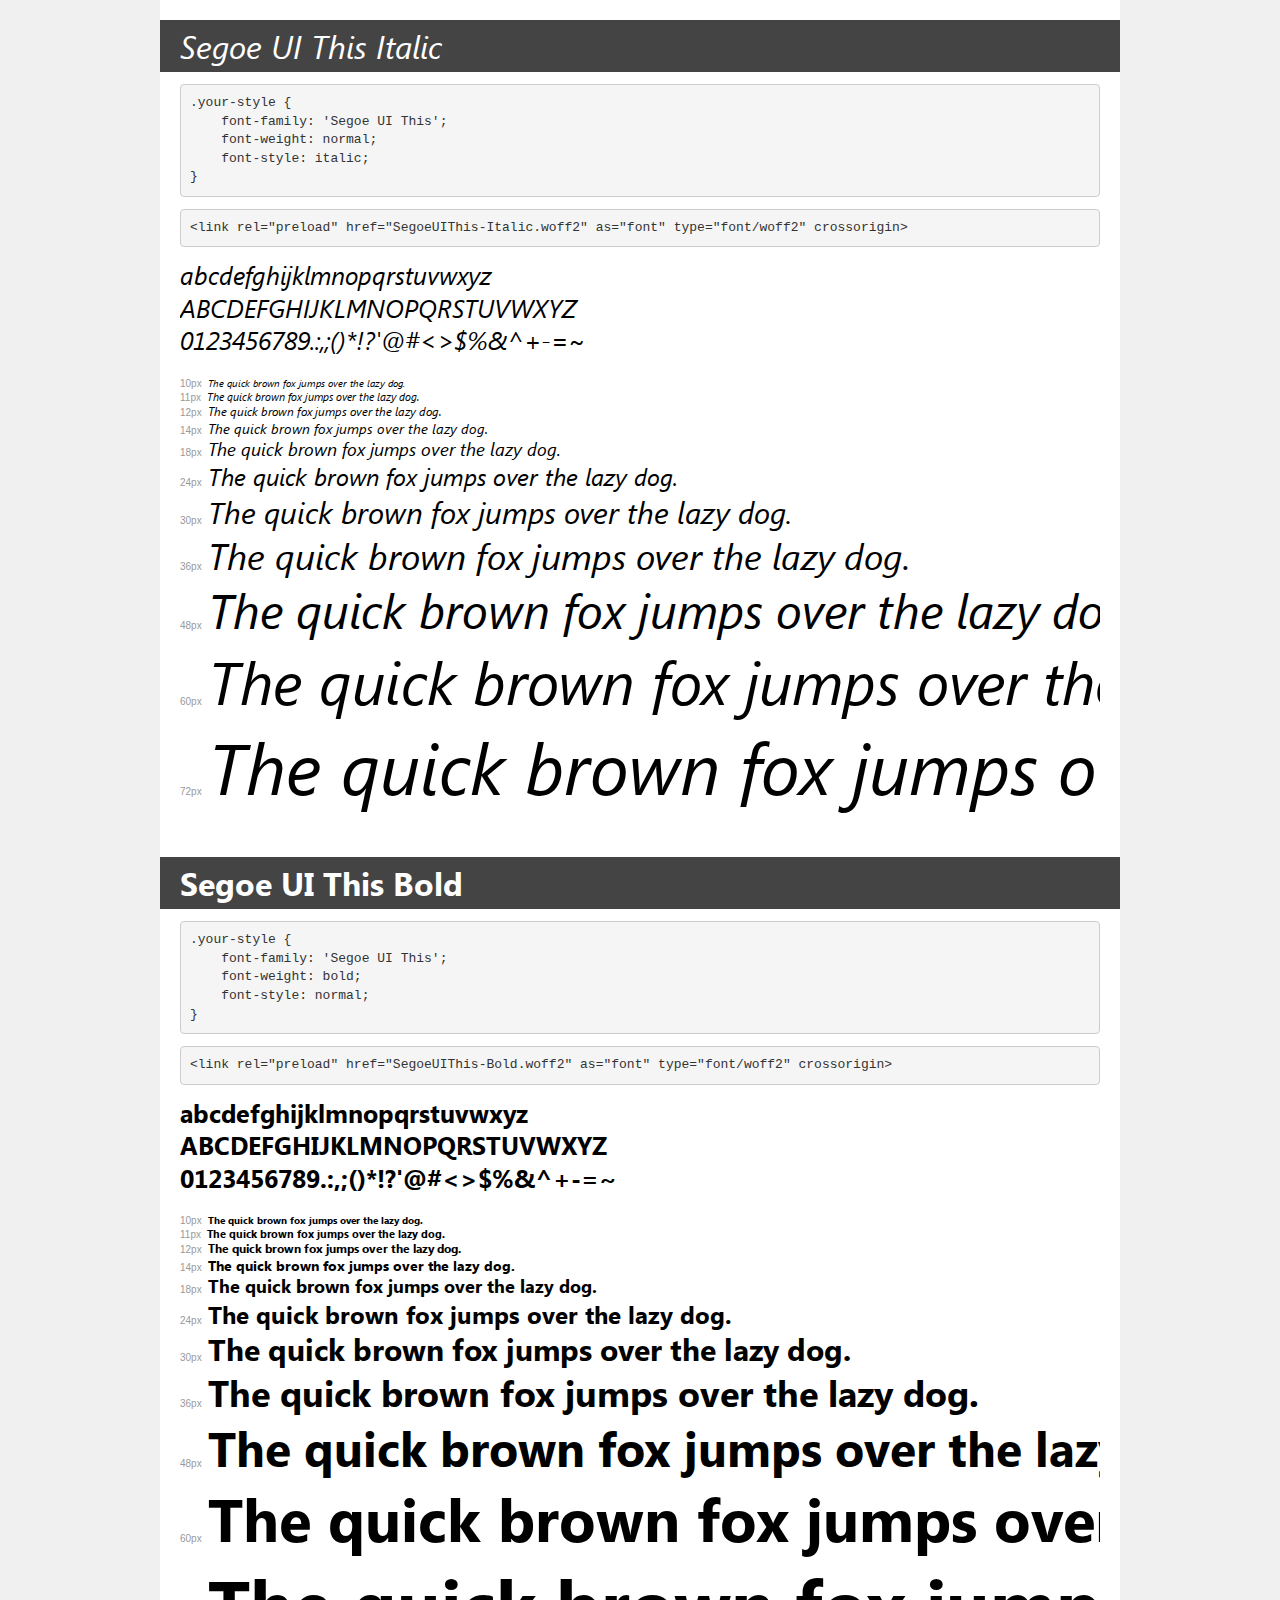
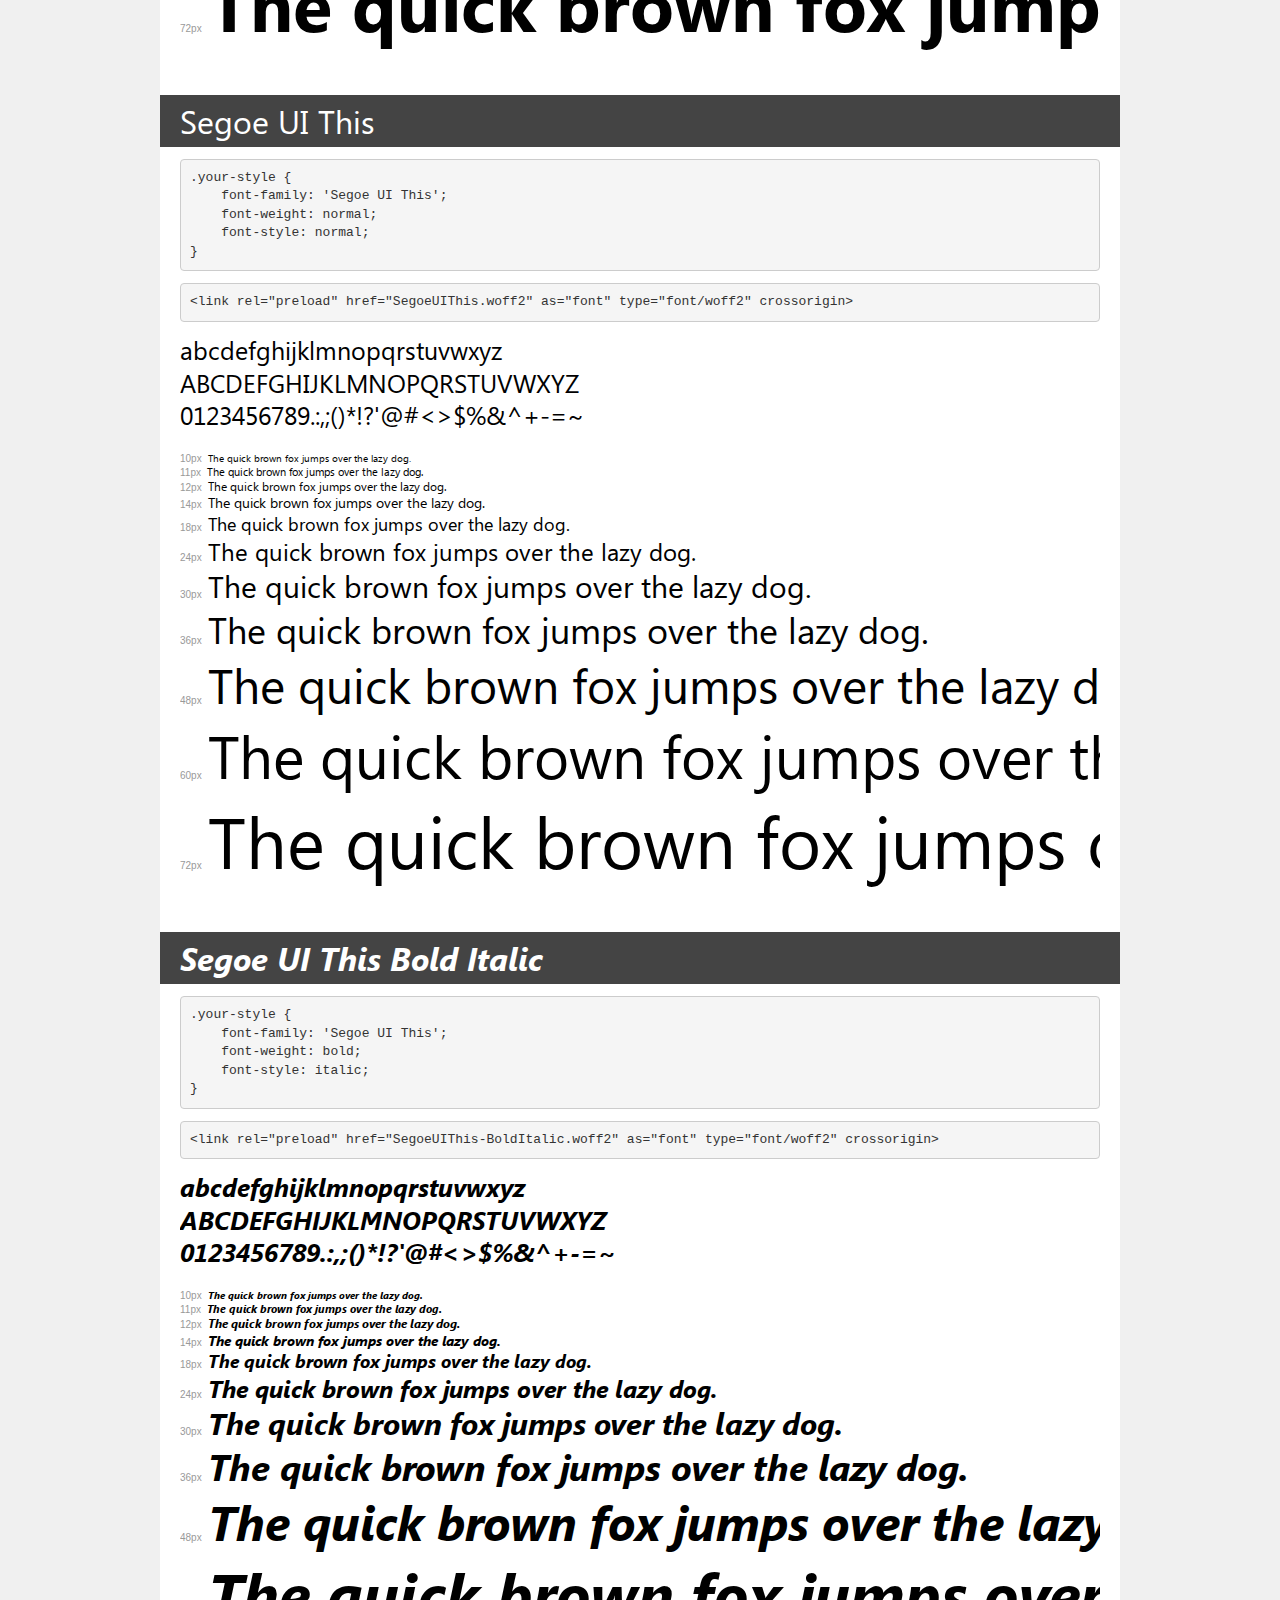
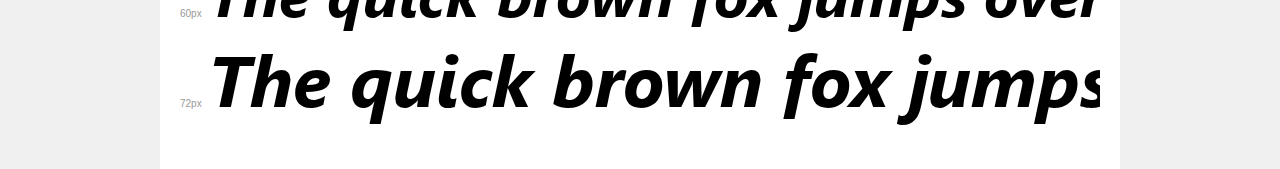
<file: assets/fonts/transfonter.org-20241001-064210/demo.html>
<!DOCTYPE html>
<html lang="en">
<head>
    <meta charset="utf-8">
    <meta http-equiv="X-UA-Compatible" content="IE=edge">
    <meta name="viewport" content="width=device-width, initial-scale=1">
    <meta name="robots" content="noindex, noarchive">
    <meta name="format-detection" content="telephone=no">
    <title>Transfonter demo</title>
    <link href="stylesheet.css" rel="stylesheet">
    <style>
        /*
        http://meyerweb.com/eric/tools/css/reset/
        v2.0 | 20110126
        License: none (public domain)
        */
        html, body, div, span, applet, object, iframe,
        h1, h2, h3, h4, h5, h6, p, blockquote, pre,
        a, abbr, acronym, address, big, cite, code,
        del, dfn, em, img, ins, kbd, q, s, samp,
        small, strike, strong, sub, sup, tt, var,
        b, u, i, center,
        dl, dt, dd, ol, ul, li,
        fieldset, form, label, legend,
        table, caption, tbody, tfoot, thead, tr, th, td,
        article, aside, canvas, details, embed,
        figure, figcaption, footer, header, hgroup,
        menu, nav, output, ruby, section, summary,
        time, mark, audio, video {
            margin: 0;
            padding: 0;
            border: 0;
            font-size: 100%;
            font: inherit;
            vertical-align: baseline;
        }
        /* HTML5 display-role reset for older browsers */
        article, aside, details, figcaption, figure,
        footer, header, hgroup, menu, nav, section {
            display: block;
        }
        body {
            line-height: 1;
        }
        ol, ul {
            list-style: none;
        }
        blockquote, q {
            quotes: none;
        }
        blockquote:before, blockquote:after,
        q:before, q:after {
            content: '';
            content: none;
        }
        table {
            border-collapse: collapse;
            border-spacing: 0;
        }
        /* demo styles */
        body {
            background: #f0f0f0;
            color: #000;
        }
        .page {
            background: #fff;
            width: 920px;
            margin: 0 auto;
            padding: 20px 20px 0 20px;
            overflow: hidden;
        }
        .font-container {
            overflow-x: auto;
            overflow-y: hidden;
            margin-bottom: 40px;
            line-height: 1.3;
            white-space: nowrap;
            padding-bottom: 5px;
        }
        h1 {
            position: relative;
            background: #444;
            font-size: 32px;
            color: #fff;
            padding: 10px 20px;
            margin: 0 -20px 12px -20px;
        }
        .letters {
            font-size: 25px;
            margin-bottom: 20px;
        }
        .s10:before {
            content: '10px';
        }
        .s11:before {
            content: '11px';
        }
        .s12:before {
            content: '12px';
        }
        .s14:before {
            content: '14px';
        }
        .s18:before {
            content: '18px';
        }
        .s24:before {
            content: '24px';
        }
        .s30:before {
            content: '30px';
        }
        .s36:before {
            content: '36px';
        }
        .s48:before {
            content: '48px';
        }
        .s60:before {
            content: '60px';
        }
        .s72:before {
            content: '72px';
        }
        .s10:before, .s11:before, .s12:before, .s14:before,
        .s18:before, .s24:before, .s30:before, .s36:before,
        .s48:before, .s60:before, .s72:before {
            font-family: Arial, sans-serif;
            font-size: 10px;
            font-weight: normal;
            font-style: normal;
            color: #999;
            padding-right: 6px;
        }
        pre {
            display: block;
            padding: 9px;
            margin: 0 0 12px;
            font-family: Monaco, Menlo, Consolas, "Courier New", monospace;
            font-size: 13px;
            line-height: 1.428571429;
            color: #333;
            font-weight: normal;
            font-style: normal;
            background-color: #f5f5f5;
            border: 1px solid #ccc;
            overflow-x: auto;
            border-radius: 4px;
        }
        /* responsive */
        @media (max-width: 959px) {
            .page {
                width: auto;
                margin: 0;
            }
        }
    </style>
</head>
<body>
<div class="page">
    <div class="demo">
        <h1 style="font-family: 'Segoe UI This'; font-weight: normal; font-style: italic;">Segoe UI This Italic</h1>
        <pre title="Usage">.your-style {
    font-family: 'Segoe UI This';
    font-weight: normal;
    font-style: italic;
}</pre>
        <pre title="Preload (optional)">
&lt;link rel=&quot;preload&quot; href=&quot;SegoeUIThis-Italic.woff2&quot; as=&quot;font&quot; type=&quot;font/woff2&quot; crossorigin&gt;</pre>
        <div class="font-container" style="font-family: 'Segoe UI This'; font-weight: normal; font-style: italic;">
            <p class="letters">
                abcdefghijklmnopqrstuvwxyz<br>
ABCDEFGHIJKLMNOPQRSTUVWXYZ<br>
                0123456789.:,;()*!?'@#&lt;&gt;$%&^+-=~
            </p>
            <p class="s10" style="font-size: 10px;">The quick brown fox jumps over the lazy dog.</p>
            <p class="s11" style="font-size: 11px;">The quick brown fox jumps over the lazy dog.</p>
            <p class="s12" style="font-size: 12px;">The quick brown fox jumps over the lazy dog.</p>
            <p class="s14" style="font-size: 14px;">The quick brown fox jumps over the lazy dog.</p>
            <p class="s18" style="font-size: 18px;">The quick brown fox jumps over the lazy dog.</p>
            <p class="s24" style="font-size: 24px;">The quick brown fox jumps over the lazy dog.</p>
            <p class="s30" style="font-size: 30px;">The quick brown fox jumps over the lazy dog.</p>
            <p class="s36" style="font-size: 36px;">The quick brown fox jumps over the lazy dog.</p>
            <p class="s48" style="font-size: 48px;">The quick brown fox jumps over the lazy dog.</p>
            <p class="s60" style="font-size: 60px;">The quick brown fox jumps over the lazy dog.</p>
            <p class="s72" style="font-size: 72px;">The quick brown fox jumps over the lazy dog.</p>
        </div>
    </div>

    <div class="demo">
        <h1 style="font-family: 'Segoe UI This'; font-weight: bold; font-style: normal;">Segoe UI This Bold</h1>
        <pre title="Usage">.your-style {
    font-family: 'Segoe UI This';
    font-weight: bold;
    font-style: normal;
}</pre>
        <pre title="Preload (optional)">
&lt;link rel=&quot;preload&quot; href=&quot;SegoeUIThis-Bold.woff2&quot; as=&quot;font&quot; type=&quot;font/woff2&quot; crossorigin&gt;</pre>
        <div class="font-container" style="font-family: 'Segoe UI This'; font-weight: bold; font-style: normal;">
            <p class="letters">
                abcdefghijklmnopqrstuvwxyz<br>
ABCDEFGHIJKLMNOPQRSTUVWXYZ<br>
                0123456789.:,;()*!?'@#&lt;&gt;$%&^+-=~
            </p>
            <p class="s10" style="font-size: 10px;">The quick brown fox jumps over the lazy dog.</p>
            <p class="s11" style="font-size: 11px;">The quick brown fox jumps over the lazy dog.</p>
            <p class="s12" style="font-size: 12px;">The quick brown fox jumps over the lazy dog.</p>
            <p class="s14" style="font-size: 14px;">The quick brown fox jumps over the lazy dog.</p>
            <p class="s18" style="font-size: 18px;">The quick brown fox jumps over the lazy dog.</p>
            <p class="s24" style="font-size: 24px;">The quick brown fox jumps over the lazy dog.</p>
            <p class="s30" style="font-size: 30px;">The quick brown fox jumps over the lazy dog.</p>
            <p class="s36" style="font-size: 36px;">The quick brown fox jumps over the lazy dog.</p>
            <p class="s48" style="font-size: 48px;">The quick brown fox jumps over the lazy dog.</p>
            <p class="s60" style="font-size: 60px;">The quick brown fox jumps over the lazy dog.</p>
            <p class="s72" style="font-size: 72px;">The quick brown fox jumps over the lazy dog.</p>
        </div>
    </div>

    <div class="demo">
        <h1 style="font-family: 'Segoe UI This'; font-weight: normal; font-style: normal;">Segoe UI This</h1>
        <pre title="Usage">.your-style {
    font-family: 'Segoe UI This';
    font-weight: normal;
    font-style: normal;
}</pre>
        <pre title="Preload (optional)">
&lt;link rel=&quot;preload&quot; href=&quot;SegoeUIThis.woff2&quot; as=&quot;font&quot; type=&quot;font/woff2&quot; crossorigin&gt;</pre>
        <div class="font-container" style="font-family: 'Segoe UI This'; font-weight: normal; font-style: normal;">
            <p class="letters">
                abcdefghijklmnopqrstuvwxyz<br>
ABCDEFGHIJKLMNOPQRSTUVWXYZ<br>
                0123456789.:,;()*!?'@#&lt;&gt;$%&^+-=~
            </p>
            <p class="s10" style="font-size: 10px;">The quick brown fox jumps over the lazy dog.</p>
            <p class="s11" style="font-size: 11px;">The quick brown fox jumps over the lazy dog.</p>
            <p class="s12" style="font-size: 12px;">The quick brown fox jumps over the lazy dog.</p>
            <p class="s14" style="font-size: 14px;">The quick brown fox jumps over the lazy dog.</p>
            <p class="s18" style="font-size: 18px;">The quick brown fox jumps over the lazy dog.</p>
            <p class="s24" style="font-size: 24px;">The quick brown fox jumps over the lazy dog.</p>
            <p class="s30" style="font-size: 30px;">The quick brown fox jumps over the lazy dog.</p>
            <p class="s36" style="font-size: 36px;">The quick brown fox jumps over the lazy dog.</p>
            <p class="s48" style="font-size: 48px;">The quick brown fox jumps over the lazy dog.</p>
            <p class="s60" style="font-size: 60px;">The quick brown fox jumps over the lazy dog.</p>
            <p class="s72" style="font-size: 72px;">The quick brown fox jumps over the lazy dog.</p>
        </div>
    </div>

    <div class="demo">
        <h1 style="font-family: 'Segoe UI This'; font-weight: bold; font-style: italic;">Segoe UI This Bold Italic</h1>
        <pre title="Usage">.your-style {
    font-family: 'Segoe UI This';
    font-weight: bold;
    font-style: italic;
}</pre>
        <pre title="Preload (optional)">
&lt;link rel=&quot;preload&quot; href=&quot;SegoeUIThis-BoldItalic.woff2&quot; as=&quot;font&quot; type=&quot;font/woff2&quot; crossorigin&gt;</pre>
        <div class="font-container" style="font-family: 'Segoe UI This'; font-weight: bold; font-style: italic;">
            <p class="letters">
                abcdefghijklmnopqrstuvwxyz<br>
ABCDEFGHIJKLMNOPQRSTUVWXYZ<br>
                0123456789.:,;()*!?'@#&lt;&gt;$%&^+-=~
            </p>
            <p class="s10" style="font-size: 10px;">The quick brown fox jumps over the lazy dog.</p>
            <p class="s11" style="font-size: 11px;">The quick brown fox jumps over the lazy dog.</p>
            <p class="s12" style="font-size: 12px;">The quick brown fox jumps over the lazy dog.</p>
            <p class="s14" style="font-size: 14px;">The quick brown fox jumps over the lazy dog.</p>
            <p class="s18" style="font-size: 18px;">The quick brown fox jumps over the lazy dog.</p>
            <p class="s24" style="font-size: 24px;">The quick brown fox jumps over the lazy dog.</p>
            <p class="s30" style="font-size: 30px;">The quick brown fox jumps over the lazy dog.</p>
            <p class="s36" style="font-size: 36px;">The quick brown fox jumps over the lazy dog.</p>
            <p class="s48" style="font-size: 48px;">The quick brown fox jumps over the lazy dog.</p>
            <p class="s60" style="font-size: 60px;">The quick brown fox jumps over the lazy dog.</p>
            <p class="s72" style="font-size: 72px;">The quick brown fox jumps over the lazy dog.</p>
        </div>
    </div>

</div>
</body>
</html>
</file>
<file: assets/fonts/transfonter.org-20241001-064210/stylesheet.css>
@font-face {
    font-family: 'Segoe UI This';
    src: url('SegoeUIThis-Italic.eot');
    src: url('SegoeUIThis-Italic.eot?#iefix') format('embedded-opentype'),
        url('SegoeUIThis-Italic.woff2') format('woff2'),
        url('SegoeUIThis-Italic.woff') format('woff'),
        url('SegoeUIThis-Italic.ttf') format('truetype'),
        url('SegoeUIThis-Italic.svg#SegoeUIThis-Italic') format('svg');
    font-weight: normal;
    font-style: italic;
    font-display: swap;
}

@font-face {
    font-family: 'Segoe UI This';
    src: url('SegoeUIThis-Bold.eot');
    src: url('SegoeUIThis-Bold.eot?#iefix') format('embedded-opentype'),
        url('SegoeUIThis-Bold.woff2') format('woff2'),
        url('SegoeUIThis-Bold.woff') format('woff'),
        url('SegoeUIThis-Bold.ttf') format('truetype'),
        url('SegoeUIThis-Bold.svg#SegoeUIThis-Bold') format('svg');
    font-weight: bold;
    font-style: normal;
    font-display: swap;
}

@font-face {
    font-family: 'Segoe UI This';
    src: url('SegoeUIThis.eot');
    src: url('SegoeUIThis.eot?#iefix') format('embedded-opentype'),
        url('SegoeUIThis.woff2') format('woff2'),
        url('SegoeUIThis.woff') format('woff'),
        url('SegoeUIThis.ttf') format('truetype'),
        url('SegoeUIThis.svg#SegoeUIThis') format('svg');
    font-weight: normal;
    font-style: normal;
    font-display: swap;
}

@font-face {
    font-family: 'Segoe UI This';
    src: url('SegoeUIThis-BoldItalic.eot');
    src: url('SegoeUIThis-BoldItalic.eot?#iefix') format('embedded-opentype'),
        url('SegoeUIThis-BoldItalic.woff2') format('woff2'),
        url('SegoeUIThis-BoldItalic.woff') format('woff'),
        url('SegoeUIThis-BoldItalic.ttf') format('truetype'),
        url('SegoeUIThis-BoldItalic.svg#SegoeUIThis-BoldItalic') format('svg');
    font-weight: bold;
    font-style: italic;
    font-display: swap;
}
</file>
<file: assets/fonts/transfonter.org-20241001-064241/verdana.css>
@font-face {
    font-family: 'Verdana';
    src: url('Verdana-Bold.eot');
    src: url('Verdana-Bold.eot?#iefix') format('embedded-opentype'),
        url('Verdana-Bold.woff2') format('woff2'),
        url('Verdana-Bold.woff') format('woff'),
        url('Verdana-Bold.ttf') format('truetype'),
        url('Verdana-Bold.svg#Verdana-Bold') format('svg');
    font-weight: bold;
    font-style: normal;
    font-display: swap;
}

@font-face {
    font-family: 'Verdana';
    src: url('Verdana-Bold_1.eot');
    src: url('Verdana-Bold_1.eot?#iefix') format('embedded-opentype'),
        url('Verdana-Bold_1.woff2') format('woff2'),
        url('Verdana-Bold_1.woff') format('woff'),
        url('Verdana-Bold_1.ttf') format('truetype'),
        url('Verdana-Bold_1.svg#Verdana-Bold') format('svg');
    font-weight: bold;
    font-style: normal;
    font-display: swap;
}
</file>
<file: assets/css/style.css>
*{
    padding: 0;
    margin: 0;
    box-sizing: border-box;
}
:root{
    --primary-font: 'Segoe UI', sans-serif;
    --seondary-font: 'Verdana',sans-serif;

    --primary-color: #000;
    --secondary-color: #fff;
    --light-color: rgba(0, 0, 0,0.6);

    --line-height: 1.5;
    --transition: all .3s ease-in-out;
}

.site-header{
    position: fixed;
    width: 100%;
    z-index: 999;
    box-shadow: 0 13px 20px 0 rgba(0, 0, 0,0.1);
    background-color: var(--secondary-color);
}

body{
    font-family: var(--primary-font);
    line-height: var(--line-height);
}

h1, .h1{
    font-size: 15px;
}

h2, .h2{
    font-size: 36px;
}

a{
    text-decoration: none;
    transition: var(--transition);
}

ul,ol{
    list-style: none;
    padding: 0;
    margin: 0;
}

img{
    height: auto;
    max-width: 100%;
}
.container{
    width: 100%;
    max-width: 1500px;
    margin: 0 auto;
    padding: 0 20px;
}
.main-header{
    padding: 8px 16px;
}

.menu a{
    font-size: 20px;
    font-family: var(--secondary-color);
    font-weight: 400;
    color: var(--primary-color);
    padding: 8px 0;
    position: relative;
}
.menu a::after{
    content: "";
    position: absolute;
    transition: var(--transition);
    bottom: 0px;
    width: 0;
    left: 0;
    height: 2px;
    background-color: var(--primary-color);
}
.menu a:hover::after{
    width: 100%;
}
h1 a{
    color: var(--primary-color);
    font-size: 30px;
    font-weight: 700;
}
h1 a span{
    font-weight: 400;
}
.block{
    padding: 58px 0;
}
.banner{
    background-image: url(../images/banner.jpg);
    width: 100%;
    height: 100vh;
    background-repeat: no-repeat;
    background-size: cover;
}
.banner h2 span{
    display: inline-flex;
    color: var(--secondary-color);
    background-color: rgba(0, 0, 0, 80%);
    height: 64px;
    width: 86.59px;
    align-items: center;
    justify-content: center;
}
.banner h2{
    color: var(--secondary-color);
    font-weight: 400;
}
.banner span{
    font-weight: 700;
}
.banner .banner-heading{
    height: 100vh;
    display: flex;
    justify-content: center;
    align-items: center;
}
.project h2{
    font-family: var(--seondary-font);
    font-weight: 400;
    font-size: 32px;
    margin-bottom: 58px;
}
figure{
    margin-bottom: 0;
}

.project figure{
    position: relative;
    overflow: hidden;
}

.project figure:hover img{
    transform: scale(1.1);

}
.project figure:hover span{
    background-color: var(--secondary-color);
    color: var(--primary-color);
}

.project img{
    width: 100%;
    transition: var(--transition);
}

.project figure span{
    background: var(--primary-color);
    padding: 8px 16px;
    position: absolute;
    top: 0;
    left: 0;
    font-family: var(--seondary-font);
    color: var(--secondary-color);
}

.about h2{
    font-family: var(--seondary-font);
    font-weight: 400;
    font-size: 32px;
}
.about p{
    font-size: 15px;
    font-family: var(--secondary-color);
    line-height: 23px;
    padding: 32px 0;
}

.profile{
    display: grid;
    grid-template-columns: repeat(4,1fr);
    gap: 20px;
}
.card-body{
    padding: 30px;
    box-shadow: 0 13px 20px 0 rgba(0, 0, 0,0.1);
}
.card figure{
    overflow: hidden;
}
.card figure img{
    display: flex;
    width: 100%;
    transition: var(--transition);
}
.card:hover figure img{
    transform: scale(1.1);
}
.card-body .btn{
    display: flex;
    justify-content: center;
    align-items: center;
    color: var(--primary-color);
    font-weight: 600;
    background: rgba(128, 128, 128,30%);
    padding: 8px 16px; 
}
.card-body h3{
    padding: 15px 0;
}
.card-body h3 a{
    color: var(--primary-color);
}
.card-body span{
    color: rgba(0, 0, 0,0.5);
    padding: 15px 0;
}
.card-body p{
    padding: 15px 0;
}
.card-body .btn:hover{
    color: var(--secondary-color);
    background-color: var(--primary-color);
}
.card-body h3 a:hover{
    color: purple;
}
.form-control{
    border: none;
    padding: 0;
}
.form-control label{
    display: block;
    width: 100%;
    margin-top: 20px;
    margin-bottom: 20px;
}
.form-control input{
    width: 100%;
    padding: 10px 20px;
    outline: none;
}
button{
    padding: 15px 20px;
    font-weight: 600;
    background-color: var(--primary-color);
    color: var(--secondary-color);
    transition: var(--transition);
}
button:hover{
    background-color: var(--secondary-color);
    color: var(--primary-color);
    box-shadow: 0 13px 20px 0 rgba(0, 0, 0,0.1);
} 
.map{
    padding-bottom: 10px;
}
.map img{
    display: flex;
}
footer{
    background-color: var(--primary-color);
}
footer a{
    display: block;
    text-align: center;
    color: var(--secondary-color);
    padding: 10px;
}

.detail-page h1{
    text-align: center;
    padding: 32px 0;
}

.detail-page figure img{
    width: 100%;
    height: 300px;
    object-fit: cover;
}

.category{
    margin-bottom: 25px;
}

.category li{
    padding-bottom: 10px;
}

.user-detail p{
    padding: 15px 0;
}
.user-detail span{
    font-size: 15px;
}
.user-detail h1{
    text-align: center;
    padding: 32px 0;
}
.user-detail figure img{
    width: 100%;
    height: 500px;
    object-fit: cover;
}

.user-detail button{
    color: var(--primary-color);
    background-color: rgb(202, 201, 201);
    height: 50px;
}

.user-detail button:hover{
    color: var(--secondary-color);
    background-color:var(--primary-color);
}

.btn{
    display: flex;
    justify-content: center;
    gap: 50px;
}

.social-media ul{
    display: flex;
    gap: 10px;
    padding-bottom: 20px;
}

.social-media li{
    color: var(--primary-color);
}

.social-media li:hover{
    color: var(--transition);
}

.contact-info li{
    display: flex;
    gap: 5px;
    margin-top: 5px;
    align-items: center;
}

.contact-info li a{
    color:var(--primary-color);
}

.category a{
    color: var(--primary-color);
}
</file>
